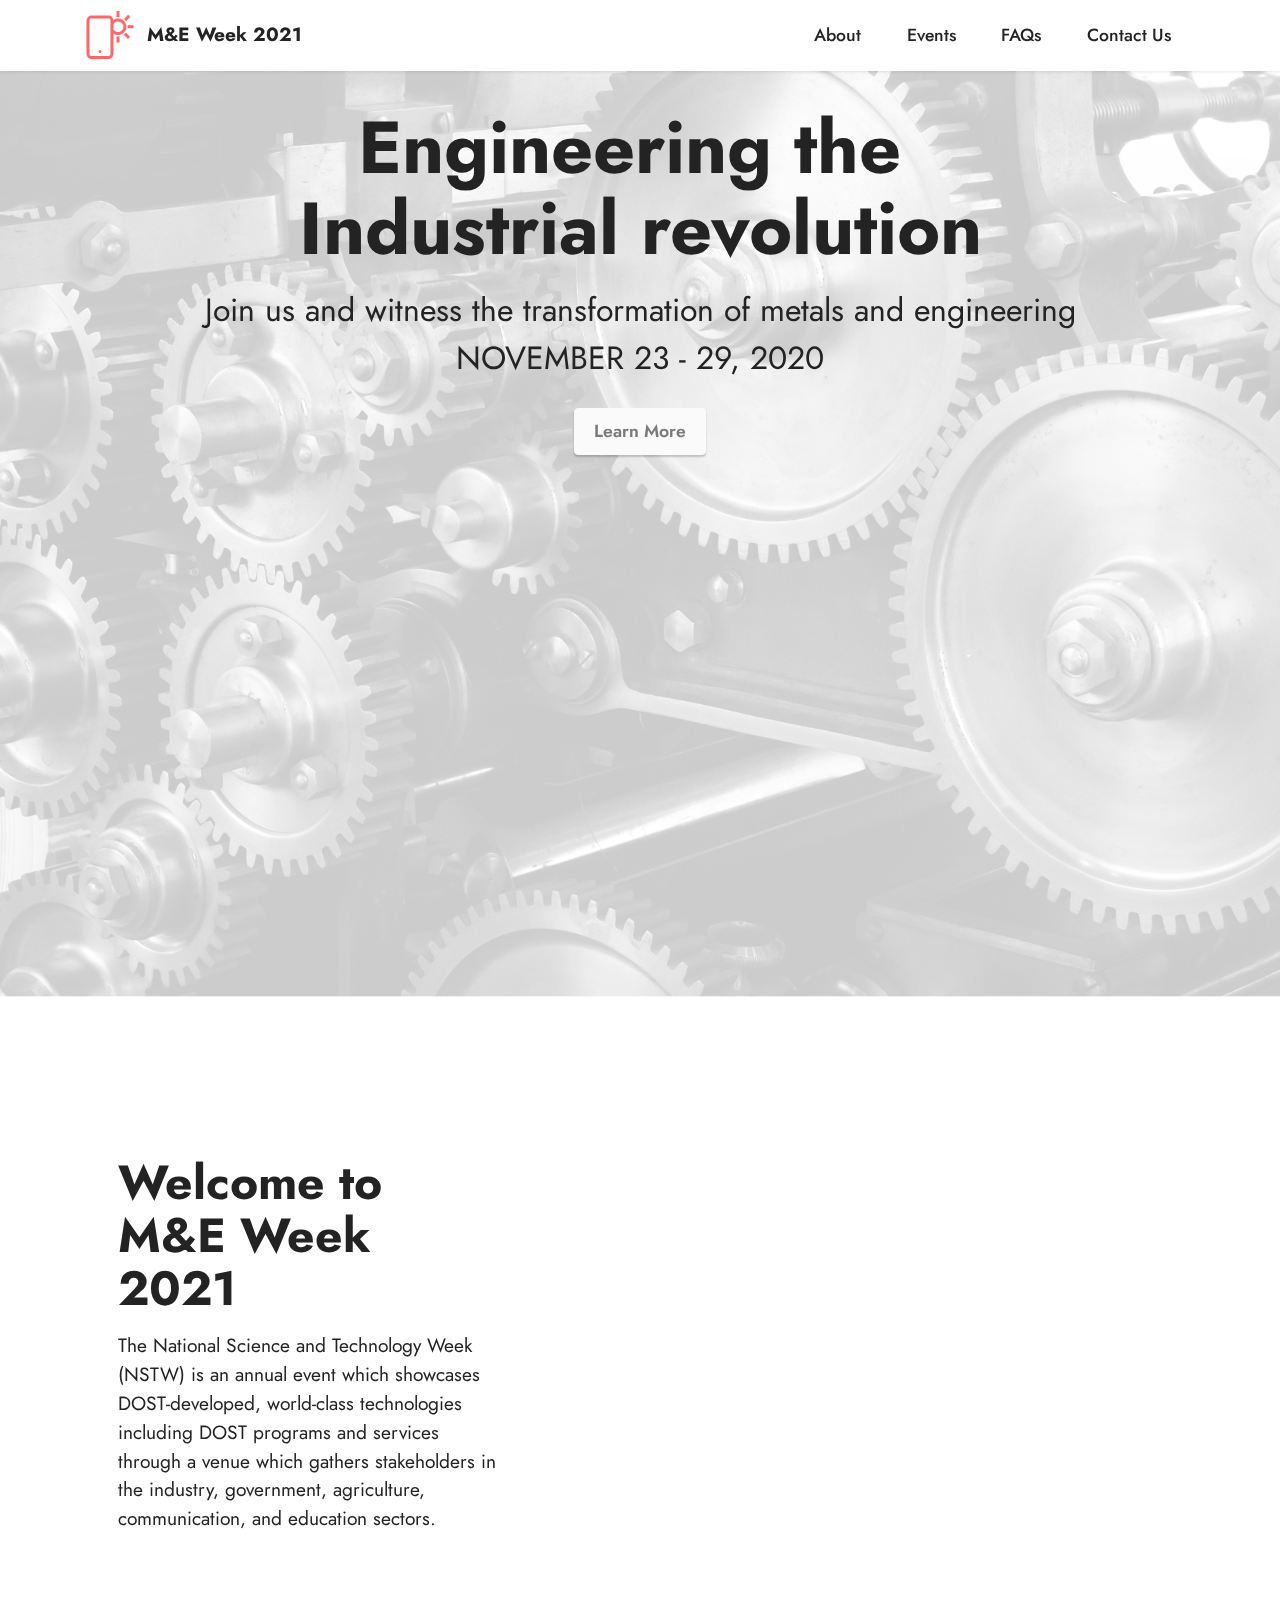
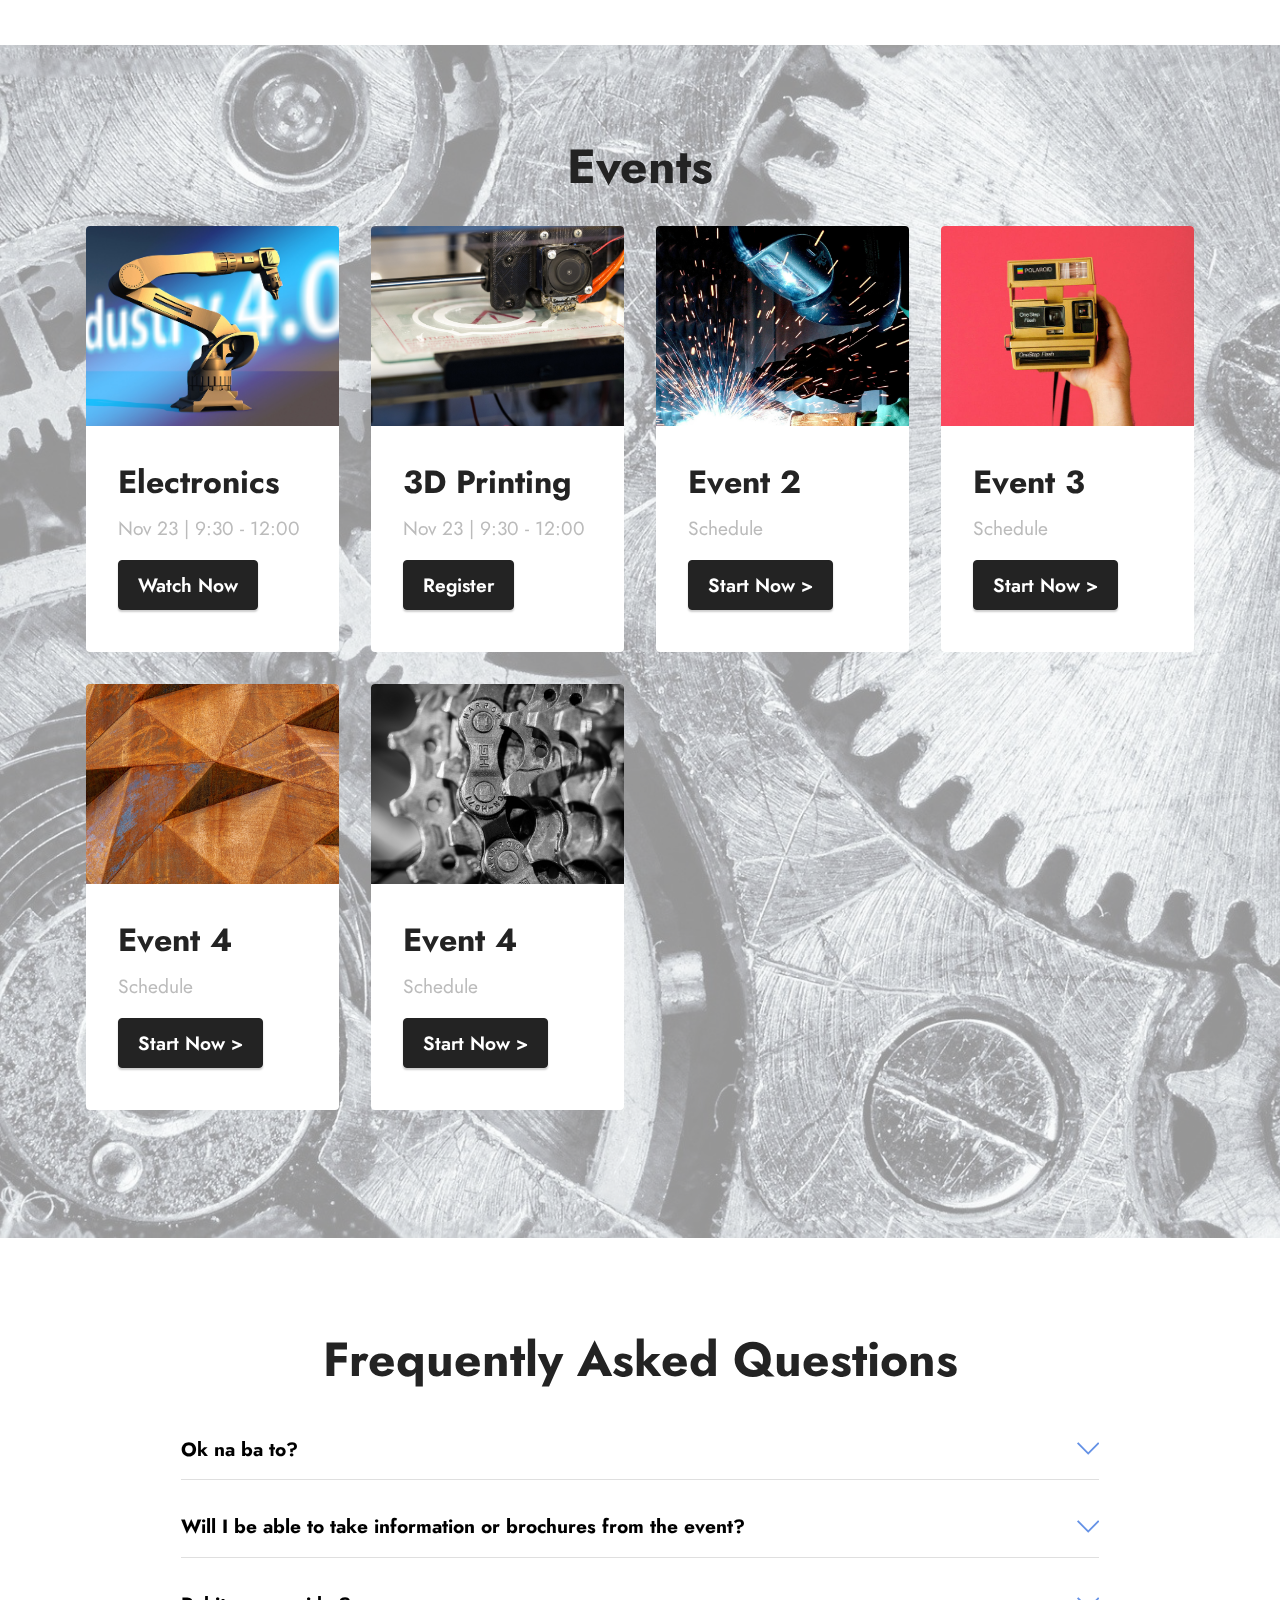
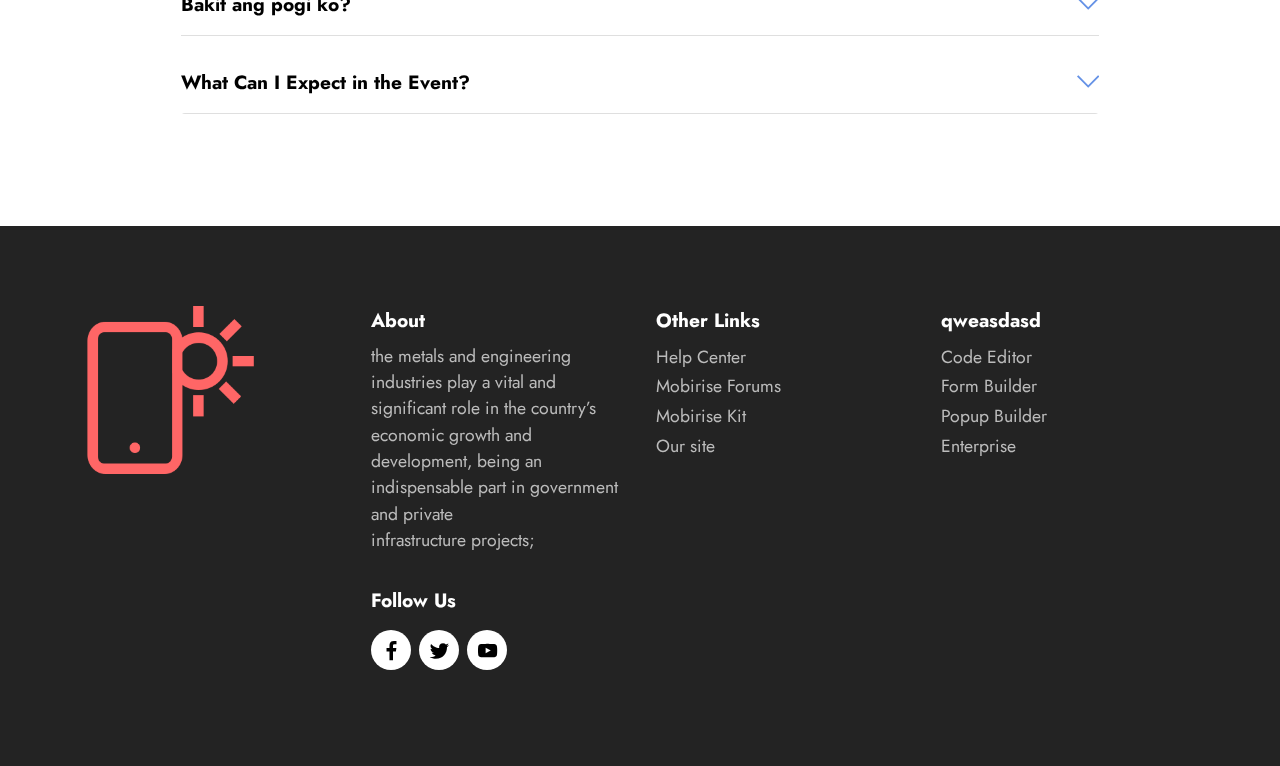
<file: index.html>
<!DOCTYPE html>
<html  >
<head>
  <!-- Site made with Mobirise Website Builder v5.3.5, https://mobirise.com -->
  <meta charset="UTF-8">
  <meta http-equiv="X-UA-Compatible" content="IE=edge">
  <meta name="generator" content="Mobirise v5.3.5, mobirise.com">
  <meta name="viewport" content="width=device-width, initial-scale=1, minimum-scale=1">
  <link rel="shortcut icon" href="assets/images/logo.png" type="image/x-icon">
  <meta name="description" content="">
  
  
  <title>Home</title>
  <link rel="stylesheet" href="assets/web/assets/mobirise-icons2/mobirise2.css">
  <link rel="stylesheet" href="assets/web/assets/mobirise-icons/mobirise-icons.css">
  <link rel="stylesheet" href="assets/tether/tether.min.css">
  <link rel="stylesheet" href="assets/bootstrap/css/bootstrap.min.css">
  <link rel="stylesheet" href="assets/bootstrap/css/bootstrap-grid.min.css">
  <link rel="stylesheet" href="assets/bootstrap/css/bootstrap-reboot.min.css">
  <link rel="stylesheet" href="assets/dropdown/css/style.css">
  <link rel="stylesheet" href="assets/socicon/css/styles.css">
  <link rel="stylesheet" href="assets/theme/css/style.css">
  <link rel="preload" href="https://fonts.googleapis.com/css2?family=Jost:ital,wght@0,400;0,700;1,400;1,700&display=swap&display=swap" as="style" onload="this.onload=null;this.rel='stylesheet'">
  <noscript><link rel="stylesheet" href="https://fonts.googleapis.com/css2?family=Jost:ital,wght@0,400;0,700;1,400;1,700&display=swap&display=swap"></noscript>
  <link rel="preload" as="style" href="assets/mobirise/css/mbr-additional.css"><link rel="stylesheet" href="assets/mobirise/css/mbr-additional.css" type="text/css">
  
  
  
  
</head>
<body>

<!-- Analytics -->
<!-- Remove Mobirise Footer -->
<script>
    window.addEventListener('load', function () {
    const sections = document.querySelectorAll('section')
    sections[sections.length-1].remove()
})
</script>

<!-- Messenger Chat Plugin Code -->
    <div id="fb-root"></div>
      <script>
        window.fbAsyncInit = function() {
          FB.init({
            xfbml            : true,
            version          : 'v10.0'
          });
        };

        (function(d, s, id) {
          var js, fjs = d.getElementsByTagName(s)[0];
          if (d.getElementById(id)) return;
          js = d.createElement(s); js.id = id;
          js.src = 'https://connect.facebook.net/en_US/sdk/xfbml.customerchat.js';
          fjs.parentNode.insertBefore(js, fjs);
        }(document, 'script', 'facebook-jssdk'));
      </script>

      <!-- Your Chat Plugin code -->
      <div class="fb-customerchat"
        attribution="biz_inbox"
        page_id="100121925046216">
      </div>
<!-- /Analytics -->


  
  <section class="menu menu2 cid-sxUU5WOuGG" once="menu" id="menu2-0">
    
    <nav class="navbar navbar-dropdown navbar-fixed-top navbar-expand-lg">
        <div class="container">
            <div class="navbar-brand">
                <span class="navbar-logo">
                    
                        <img src="assets/images/logo.png" alt="Mobirise" style="height: 3rem;">
                    
                </span>
                <span class="navbar-caption-wrap"><a class="navbar-caption text-black text-primary display-7" href="index.html#header16-1">M&amp;E Week 2021</a></span>
            </div>
            <button class="navbar-toggler" type="button" data-toggle="collapse" data-target="#navbarSupportedContent" aria-controls="navbarNavAltMarkup" aria-expanded="false" aria-label="Toggle navigation">
                <div class="hamburger">
                    <span></span>
                    <span></span>
                    <span></span>
                    <span></span>
                </div>
            </button>
            <div class="collapse navbar-collapse" id="navbarSupportedContent">
                <ul class="navbar-nav nav-dropdown nav-right" data-app-modern-menu="true"><li class="nav-item"><a class="nav-link link text-black text-primary display-4" href="index.html#header15-4">
                            About</a></li>
                    <li class="nav-item"><a class="nav-link link text-black text-primary display-4" href="index.html#features4-3">Events</a></li>
                    <li class="nav-item"><a class="nav-link link text-black text-primary display-4" href="index.html#content16-5">FAQs</a>
                    </li><li class="nav-item"><a class="nav-link link text-black text-primary display-4" href="#bottom">Contact Us</a></li></ul>
                
                
            </div>
        </div>
    </nav>
</section>

<section class="header16 cid-sxUUjtssz2 mbr-fullscreen mbr-parallax-background" id="header16-1">

    

    <div class="mbr-overlay" style="opacity: 0.8; background-color: rgb(255, 255, 255);"></div>

    <div class="container">
        <div class="row justify-content-center">
            <div class="col-12 col-lg-10">
                <h1 class="mbr-section-title mbr-fonts-style mb-3 display-1">
                    <strong>Engineering the&nbsp;</strong><br><strong>Industrial revolution</strong><br></h1>
                <p class="mbr-text mbr-fonts-style display-5">
                    Join us and witness the transformation of metals and engineering<br>NOVEMBER 23 - 29, 2020<br></p>
                <div class="mbr-section-btn mt-3"><a class="btn btn-white display-4" href="index.html#header15-4">Learn More</a></div>
                <div class="video-wrapper mt-4"><iframe class="mbr-embedded-video" src="https://www.youtube.com/embed/VA8PzkQa8d8?rel=0&amp;amp;showinfo=0&amp;autoplay=0&amp;loop=0" width="1280" height="720" frameborder="0" allowfullscreen></iframe></div>
            </div>
        </div>
    </div>
</section>

<section class="header15 cid-sxUYYpSfq6" id="header15-4">
    

    

    <div class="container">
        <div class="row justify-content-center">
            <div class="col-12 col-md">
                <div class="text-wrapper">
                    <h2 class="mbr-section-title mb-3 mbr-fonts-style display-2">
                        <strong>Welcome to M&amp;E Week 2021</strong></h2>
                    <p class="mbr-text mb-3 mbr-fonts-style display-7">The National Science and Technology Week (NSTW) is an annual event which showcases DOST-developed, world-class technologies including DOST programs and services through a venue which gathers stakeholders in the industry, government, agriculture, communication, and education sectors.</p>
                    
                </div>
            </div>
            <div class="mbr-figure col-12 col-md-7"><iframe class="mbr-embedded-video" src="https://www.youtube.com/embed/HujDEPAWboE?rel=0&amp;amp;showinfo=0&amp;autoplay=0&amp;loop=0" width="1280" height="720" frameborder="0" allowfullscreen></iframe></div>
        </div>
    </div>
</section>

<section class="features4 cid-sxUX7GBYnw" id="features4-3">
    
    <div class="mbr-overlay"></div>
    <div class="container">
        <div class="mbr-section-head">
            <h4 class="mbr-section-title mbr-fonts-style align-center mb-0 display-2">
                <strong>Events</strong></h4>
            
        </div>
        <div class="row mt-4">
            <div class="item features-image сol-12 col-md-6 col-lg-3">
                <div class="item-wrapper">
                    <div class="item-img">
                        <img src="assets/images/mbr-8.jpg" alt="" title="">
                    </div>
                    <div class="item-content">
                        <h5 class="item-title mbr-fonts-style display-5"><strong>Electronics</strong></h5>
                        <h6 class="item-subtitle mbr-fonts-style mt-1 display-7">Nov 23 | 9:30 - 12:00</h6>
                        
                    </div>
                    <div class="mbr-section-btn item-footer mt-2"><a href="electronics.html#header16-9" class="btn item-btn btn-black display-7" target="_blank">Watch Now</a></div>
                </div>
            </div>
            <div class="item features-image сol-12 col-md-6 col-lg-3">
                <div class="item-wrapper">
                    <div class="item-img">
                        <img src="assets/images/mbr-9.jpg" alt="" title="">
                    </div>
                    <div class="item-content">
                        <h5 class="item-title mbr-fonts-style display-5"><strong>3D Printing</strong></h5>
                        <h6 class="item-subtitle mbr-fonts-style mt-1 display-7">Nov 23 | 9:30 - 12:00</h6>
                        
                    </div>
                    <div class="mbr-section-btn item-footer mt-2"><a href="3DPrinting.html#header16-b" class="btn item-btn btn-black display-7" target="_blank">Register</a></div>
                </div>
            </div><div class="item features-image сol-12 col-md-6 col-lg-3">
                <div class="item-wrapper">
                    <div class="item-img">
                        <img src="assets/images/mbr-2.jpg" alt="" title="" data-slide-to="2">
                    </div>
                    <div class="item-content">
                        <h5 class="item-title mbr-fonts-style display-5"><strong>Event 2</strong></h5>
                        <h6 class="item-subtitle mbr-fonts-style mt-1 display-7">
                            Schedule</h6>
                        
                    </div>
                    <div class="mbr-section-btn item-footer mt-2"><a href="" class="btn item-btn btn-black display-7" target="_blank">Start Now
                            &gt;</a></div>
                </div>
            </div>
            <div class="item features-image сol-12 col-md-6 col-lg-3">
                <div class="item-wrapper">
                    <div class="item-img">
                        <img src="assets/images/product1.jpg" alt="" title="" data-slide-to="3">
                    </div>
                    <div class="item-content">
                        <h5 class="item-title mbr-fonts-style display-5"><strong>Event 3</strong></h5>
                        <h6 class="item-subtitle mbr-fonts-style mt-1 display-7">Schedule</h6>
                        
                    </div>
                    <div class="mbr-section-btn item-footer mt-2"><a href="" class="btn item-btn btn-black display-7" target="_blank">Start Now
                            &gt;</a></div>
                </div>
            </div><div class="item features-image сol-12 col-md-6 col-lg-3">
                <div class="item-wrapper">
                    <div class="item-img">
                        <img src="assets/images/mbr-1.jpg" alt="" title="" data-slide-to="4">
                    </div>
                    <div class="item-content">
                        <h5 class="item-title mbr-fonts-style display-5"><strong>Event 4</strong></h5>
                        <h6 class="item-subtitle mbr-fonts-style mt-1 display-7">Schedule</h6>
                        
                    </div>
                    <div class="mbr-section-btn item-footer mt-2"><a href="" class="btn item-btn btn-black display-7" target="_blank">Start Now
                            &gt;</a></div>
                </div>
            </div><div class="item features-image сol-12 col-md-6 col-lg-3">
                <div class="item-wrapper">
                    <div class="item-img">
                        <img src="assets/images/mbr-4.jpg" alt="" title="" data-slide-to="5">
                    </div>
                    <div class="item-content">
                        <h5 class="item-title mbr-fonts-style display-5"><strong>Event 4</strong></h5>
                        <h6 class="item-subtitle mbr-fonts-style mt-1 display-7">Schedule</h6>
                        
                    </div>
                    <div class="mbr-section-btn item-footer mt-2"><a href="" class="btn item-btn btn-black display-7" target="_blank">Start Now
                            &gt;</a></div>
                </div>
            </div>

        </div>
    </div>
</section>

<section class="content16 cid-sxV20uYqeL" id="content16-5">

    

    
    <div class="container">
        <div class="row justify-content-center">
            <div class="col-12 col-md-10">
                <div class="mbr-section-head align-center mb-4">
                    <h3 class="mbr-section-title mb-0 mbr-fonts-style display-2"><strong>Frequently Asked Questions</strong></h3>
                    
                </div>
                <div id="bootstrap-accordion_5" class="panel-group accordionStyles accordion" role="tablist" aria-multiselectable="true">
                    <div class="card mb-3">
                        <div class="card-header" role="tab" id="headingOne">
                            <a role="button" class="panel-title collapsed" data-toggle="collapse" data-core="" href="#collapse1_5" aria-expanded="false" aria-controls="collapse1">
                                <h6 class="panel-title-edit mbr-fonts-style mb-0 display-7"><strong>Ok na ba to?</strong></h6>
                                <span class="sign mbr-iconfont mbri-arrow-down"></span>
                            </a>
                        </div>
                        <div id="collapse1_5" class="panel-collapse noScroll collapse" role="tabpanel" aria-labelledby="headingOne" data-parent="#bootstrap-accordion_5">
                            <div class="panel-body">
                                <p class="mbr-fonts-style panel-text display-4">Malay ko sayo</p>
                            </div>
                        </div>
                    </div>
                    <div class="card mb-3">
                        <div class="card-header" role="tab" id="headingOne">
                            <a role="button" class="panel-title collapsed" data-toggle="collapse" data-core="" href="#collapse2_5" aria-expanded="false" aria-controls="collapse2">
                                <h6 class="panel-title-edit mbr-fonts-style mb-0 display-7"><strong>Will I be able to take information or brochures from the event?</strong></h6>
                                <span class="sign mbr-iconfont mbri-arrow-down"></span>
                            </a>
                        </div>
                        <div id="collapse2_5" class="panel-collapse noScroll collapse" role="tabpanel" aria-labelledby="headingOne" data-parent="#bootstrap-accordion_5">
                            <div class="panel-body">
                                <p class="mbr-fonts-style panel-text display-4">
                                    We have the resource center where the information and promotional materials of the 2020 NSTW and technologies can be downloaded</p>
                            </div>
                        </div>
                    </div>
                    <div class="card mb-3">
                        <div class="card-header" role="tab" id="headingOne">
                            <a role="button" class="panel-title collapsed" data-toggle="collapse" data-core="" href="#collapse3_5" aria-expanded="false" aria-controls="collapse3">
                                <h6 class="panel-title-edit mbr-fonts-style mb-0 display-7"><strong>Bakit ang pogi ko?</strong></h6>
                                <span class="sign mbr-iconfont mbri-arrow-down"></span>
                            </a>
                        </div>
                        <div id="collapse3_5" class="panel-collapse noScroll collapse" role="tabpanel" aria-labelledby="headingOne" data-parent="#bootstrap-accordion_5">
                            <div class="panel-body">
                                <p class="mbr-fonts-style panel-text display-4">
                                    Yes, that's true</p>
                            </div>
                        </div>
                    </div>
                    <div class="card mb-3">
                        <div class="card-header" role="tab" id="headingOne">
                            <a role="button" class="panel-title collapsed" data-toggle="collapse" data-core="" href="#collapse4_5" aria-expanded="false" aria-controls="collapse4">
                                <h6 class="panel-title-edit mbr-fonts-style mb-0 display-7"><strong>What Can I Expect in the Event?</strong></h6>
                                <span class="sign mbr-iconfont mbri-arrow-down"></span>
                            </a>
                        </div>
                        <div id="collapse4_5" class="panel-collapse noScroll collapse" role="tabpanel" aria-labelledby="headingOne" data-parent="#bootstrap-accordion_5">
                            <div class="panel-body">
                                <p class="mbr-fonts-style panel-text display-4">
                                    Through the virtual event, you can learn and be aware of the latest technologies, and programs and services of the DOST.</p>
                            </div>
                        </div>
                    </div>
                    
                    
                </div>
            </div>
        </div>
    </div>
</section>

<section class="footer4 cid-sxV3gzPu3t" once="footers" id="footer4-6">

    
    
    <div class="container">
        <div class="row mbr-white">
            <div class="col-6 col-lg-3">
                <div class="media-wrap col-md-8 col-12">
                    
                        <img src="assets/images/logo.png" alt="Mobirise">
                    
                </div>
            </div>
            <div class="col-12 col-md-6 col-lg-3">
                <h5 class="mbr-section-subtitle mbr-fonts-style mb-2 display-7">
                    <strong>About</strong>
                </h5>
                <p class="mbr-text mbr-fonts-style mb-4 display-4">the metals and engineering industries play a vital and significant role in the country’s 
<br>economic growth and development, being an indispensable part in government and private 
<br>infrastructure projects;</p>
                <h5 class="mbr-section-subtitle mbr-fonts-style mb-3 display-7">
                    <strong>Follow Us</strong>
                </h5>
                <div class="social-row display-7">
                    <div class="soc-item">
                        
                            <span class="mbr-iconfont socicon-facebook socicon"></span>
                        
                    </div>
                    <div class="soc-item">
                        
                            <span class="mbr-iconfont socicon-twitter socicon"></span>
                        
                    </div>
                    <div class="soc-item">
                        
                            <span class="mbr-iconfont socicon-youtube socicon"></span>
                        
                    </div>
                    
                </div>
            </div>
            <div class="col-12 col-md-6 col-lg-3">
                <h5 class="mbr-section-subtitle mbr-fonts-style mb-2 display-7">
                    <strong>Other Links</strong></h5>
                <ul class="list mbr-fonts-style display-4">
                    <li class="mbr-text item-wrap">Help Center</li>
                    <li class="mbr-text item-wrap">Mobirise Forums</li>
                    <li class="mbr-text item-wrap">Mobirise Kit</li>
                    <li class="mbr-text item-wrap">Our site</li>
                </ul>
            </div>
            <div class="col-12 col-md-6 col-lg-3">
                <h5 class="mbr-section-subtitle mbr-fonts-style mb-2 display-7"><strong>qweasdasd</strong></h5>
                <ul class="list mbr-fonts-style display-4">
                    <li class="mbr-text item-wrap">Code Editor</li>
                    <li class="mbr-text item-wrap">Form Builder</li>
                    <li class="mbr-text item-wrap">Popup Builder</li>
                    <li class="mbr-text item-wrap">Enterprise</li>
                </ul>
            </div>
            
        </div>
    </div>
</section><section style="background-color: #fff; font-family: -apple-system, BlinkMacSystemFont, 'Segoe UI', 'Roboto', 'Helvetica Neue', Arial, sans-serif; color:#aaa; font-size:12px; padding: 0; align-items: center; display: flex;"><a href="https://mobirise.site/d" style="flex: 1 1; height: 3rem; padding-left: 1rem;"></a><p style="flex: 0 0 auto; margin:0; padding-right:1rem;"><a href="https://mobirise.site/c" style="color:#aaa;">This</a> web page was made with Mobirise</p></section><script src="assets/web/assets/jquery/jquery.min.js"></script>  <script src="assets/popper/popper.min.js"></script>  <script src="assets/tether/tether.min.js"></script>  <script src="assets/bootstrap/js/bootstrap.min.js"></script>  <script src="assets/smoothscroll/smooth-scroll.js"></script>  <script src="assets/dropdown/js/nav-dropdown.js"></script>  <script src="assets/dropdown/js/navbar-dropdown.js"></script>  <script src="assets/touchswipe/jquery.touch-swipe.min.js"></script>  <script src="assets/playervimeo/vimeo_player.js"></script>  <script src="assets/parallax/jarallax.min.js"></script>  <script src="assets/mbr-switch-arrow/mbr-switch-arrow.js"></script>  <script src="assets/theme/js/script.js"></script>  
  
  
</body>
</html>
</file>
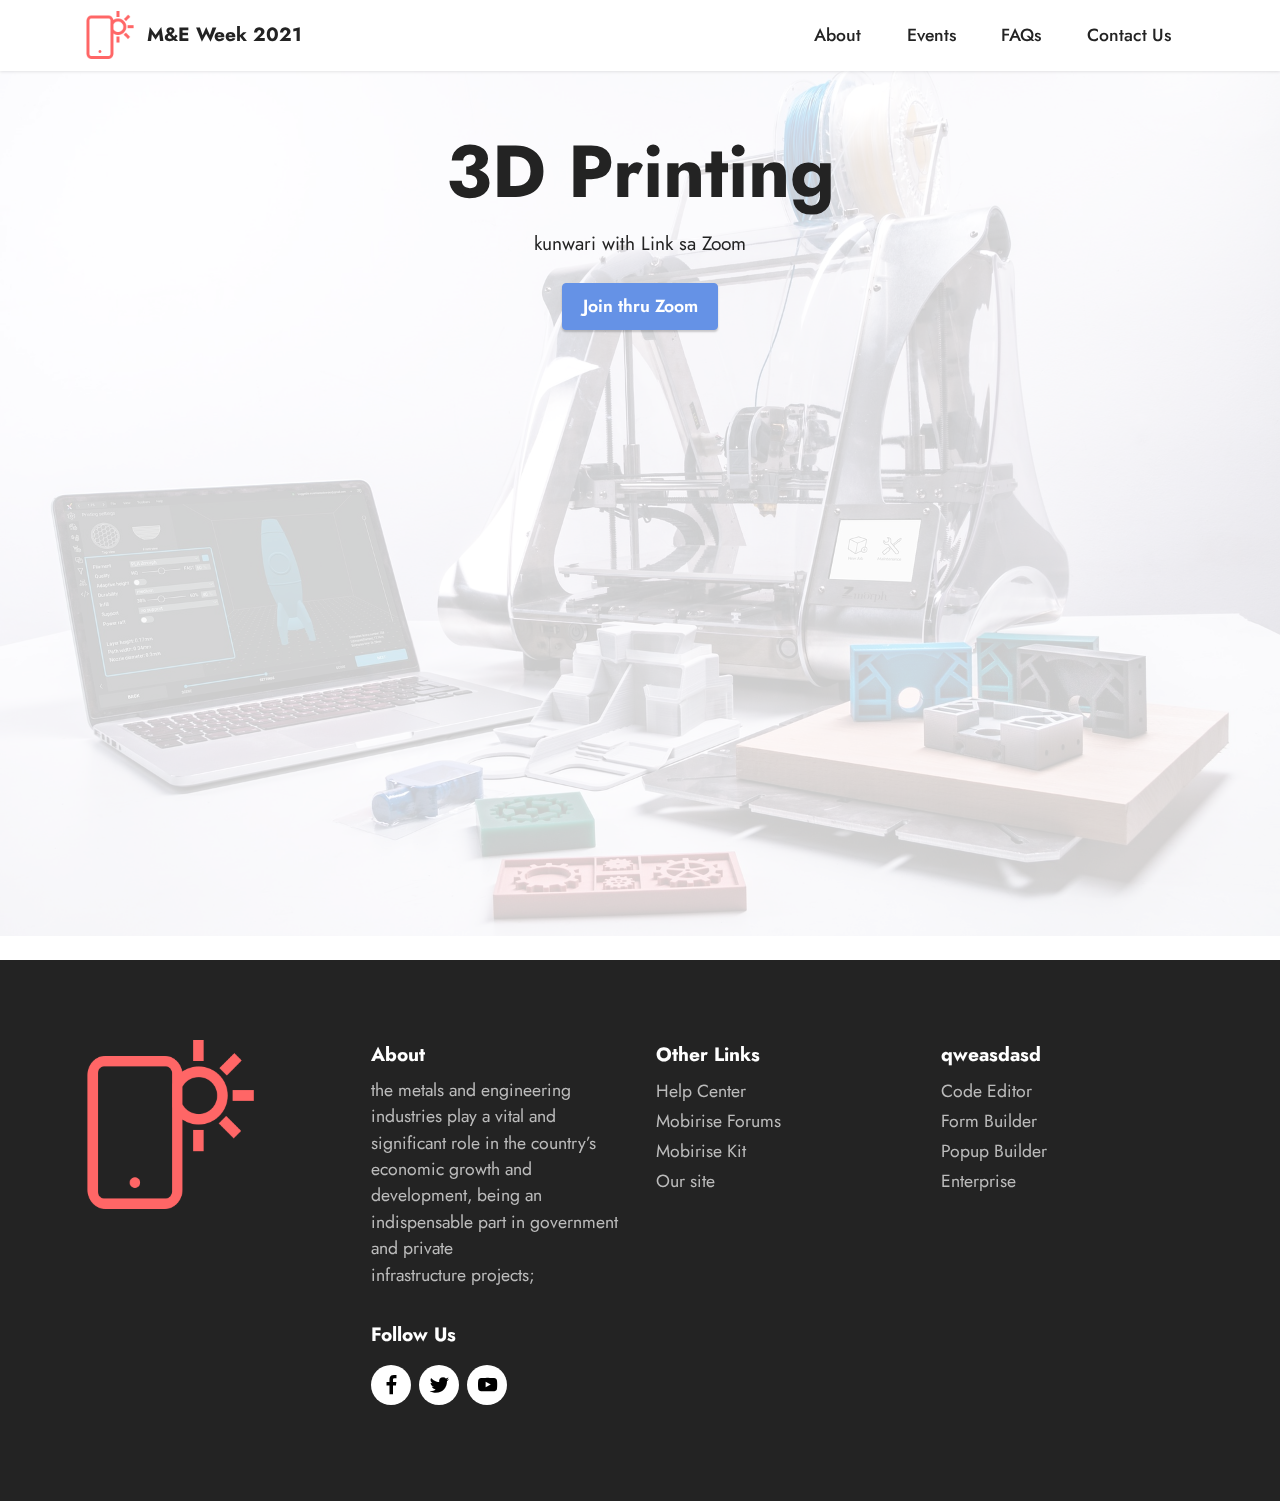
<file: 3DPrinting.html>
<!DOCTYPE html>
<html  >
<head>
  <!-- Site made with Mobirise Website Builder v5.3.5, https://mobirise.com -->
  <meta charset="UTF-8">
  <meta http-equiv="X-UA-Compatible" content="IE=edge">
  <meta name="generator" content="Mobirise v5.3.5, mobirise.com">
  <meta name="viewport" content="width=device-width, initial-scale=1, minimum-scale=1">
  <link rel="shortcut icon" href="assets/images/logo.png" type="image/x-icon">
  <meta name="description" content="">
  
  
  <title>3D printing</title>
  <link rel="stylesheet" href="assets/tether/tether.min.css">
  <link rel="stylesheet" href="assets/bootstrap/css/bootstrap.min.css">
  <link rel="stylesheet" href="assets/bootstrap/css/bootstrap-grid.min.css">
  <link rel="stylesheet" href="assets/bootstrap/css/bootstrap-reboot.min.css">
  <link rel="stylesheet" href="assets/dropdown/css/style.css">
  <link rel="stylesheet" href="assets/socicon/css/styles.css">
  <link rel="stylesheet" href="assets/theme/css/style.css">
  <link rel="preload" href="https://fonts.googleapis.com/css2?family=Jost:ital,wght@0,400;0,700;1,400;1,700&display=swap&display=swap" as="style" onload="this.onload=null;this.rel='stylesheet'">
  <noscript><link rel="stylesheet" href="https://fonts.googleapis.com/css2?family=Jost:ital,wght@0,400;0,700;1,400;1,700&display=swap&display=swap"></noscript>
  <link rel="preload" as="style" href="assets/mobirise/css/mbr-additional.css"><link rel="stylesheet" href="assets/mobirise/css/mbr-additional.css" type="text/css">
  
  
  
  
</head>
<body>

<!-- Analytics -->
<!-- Remove Mobirise Footer -->
<script>
    window.addEventListener('load', function () {
    const sections = document.querySelectorAll('section')
    sections[sections.length-1].remove()
})
</script>

<!-- Messenger Chat Plugin Code -->
    <div id="fb-root"></div>
      <script>
        window.fbAsyncInit = function() {
          FB.init({
            xfbml            : true,
            version          : 'v10.0'
          });
        };

        (function(d, s, id) {
          var js, fjs = d.getElementsByTagName(s)[0];
          if (d.getElementById(id)) return;
          js = d.createElement(s); js.id = id;
          js.src = 'https://connect.facebook.net/en_US/sdk/xfbml.customerchat.js';
          fjs.parentNode.insertBefore(js, fjs);
        }(document, 'script', 'facebook-jssdk'));
      </script>

      <!-- Your Chat Plugin code -->
      <div class="fb-customerchat"
        attribution="biz_inbox"
        page_id="100121925046216">
      </div>
<!-- /Analytics -->


  
  <section class="menu menu2 cid-sxV5DD7YSG" once="menu" id="menu2-a">
    
    <nav class="navbar navbar-dropdown navbar-fixed-top navbar-expand-lg">
        <div class="container">
            <div class="navbar-brand">
                <span class="navbar-logo">
                    
                        <img src="assets/images/logo.png" alt="Mobirise" style="height: 3rem;">
                    
                </span>
                <span class="navbar-caption-wrap"><a class="navbar-caption text-black text-primary display-7" href="index.html#header16-1">M&amp;E Week 2021</a></span>
            </div>
            <button class="navbar-toggler" type="button" data-toggle="collapse" data-target="#navbarSupportedContent" aria-controls="navbarNavAltMarkup" aria-expanded="false" aria-label="Toggle navigation">
                <div class="hamburger">
                    <span></span>
                    <span></span>
                    <span></span>
                    <span></span>
                </div>
            </button>
            <div class="collapse navbar-collapse" id="navbarSupportedContent">
                <ul class="navbar-nav nav-dropdown nav-right" data-app-modern-menu="true"><li class="nav-item"><a class="nav-link link text-black text-primary display-4" href="index.html#header15-4">
                            About</a></li>
                    <li class="nav-item"><a class="nav-link link text-black text-primary display-4" href="index.html#features4-3">Events</a></li>
                    <li class="nav-item"><a class="nav-link link text-black text-primary display-4" href="index.html#content16-5">FAQs</a>
                    </li><li class="nav-item"><a class="nav-link link text-black text-primary display-4" href="#bottom">Contact Us</a></li></ul>
                
                
            </div>
        </div>
    </nav>
</section>

<section class="header16 cid-sxV5DDJste mbr-fullscreen mbr-parallax-background" id="header16-b">

    

    <div class="mbr-overlay" style="opacity: 0.8; background-color: rgb(255, 255, 255);"></div>

    <div class="container">
        <div class="row justify-content-center">
            <div class="col-12 col-lg-10">
                <h1 class="mbr-section-title mbr-fonts-style mb-3 display-1">
                    <strong>3D Printing</strong></h1>
                <p class="mbr-text mbr-fonts-style display-7">kunwari with Link sa Zoom</p>
                <div class="mbr-section-btn mt-3"><a class="btn btn-primary display-4" href="https://mobiri.se">Join thru Zoom</a></div>
                <div class="video-wrapper mt-4"><iframe class="mbr-embedded-video" src="https://www.youtube.com/embed/VA8PzkQa8d8?rel=0&amp;amp;showinfo=0&amp;autoplay=0&amp;loop=0" width="1280" height="720" frameborder="0" allowfullscreen></iframe></div>
            </div>
        </div>
    </div>
</section>

<section class="footer4 cid-sxV5DEc8AF" once="footers" id="footer4-c">

    
    
    <div class="container">
        <div class="row mbr-white">
            <div class="col-6 col-lg-3">
                <div class="media-wrap col-md-8 col-12">
                    
                        <img src="assets/images/logo.png" alt="Mobirise">
                    
                </div>
            </div>
            <div class="col-12 col-md-6 col-lg-3">
                <h5 class="mbr-section-subtitle mbr-fonts-style mb-2 display-7">
                    <strong>About</strong>
                </h5>
                <p class="mbr-text mbr-fonts-style mb-4 display-4">the metals and engineering industries play a vital and significant role in the country’s 
<br>economic growth and development, being an indispensable part in government and private 
<br>infrastructure projects;</p>
                <h5 class="mbr-section-subtitle mbr-fonts-style mb-3 display-7">
                    <strong>Follow Us</strong>
                </h5>
                <div class="social-row display-7">
                    <div class="soc-item">
                        
                            <span class="mbr-iconfont socicon-facebook socicon"></span>
                        
                    </div>
                    <div class="soc-item">
                        
                            <span class="mbr-iconfont socicon-twitter socicon"></span>
                        
                    </div>
                    <div class="soc-item">
                        
                            <span class="mbr-iconfont socicon-youtube socicon"></span>
                        
                    </div>
                    
                </div>
            </div>
            <div class="col-12 col-md-6 col-lg-3">
                <h5 class="mbr-section-subtitle mbr-fonts-style mb-2 display-7">
                    <strong>Other Links</strong></h5>
                <ul class="list mbr-fonts-style display-4">
                    <li class="mbr-text item-wrap">Help Center</li>
                    <li class="mbr-text item-wrap">Mobirise Forums</li>
                    <li class="mbr-text item-wrap">Mobirise Kit</li>
                    <li class="mbr-text item-wrap">Our site</li>
                </ul>
            </div>
            <div class="col-12 col-md-6 col-lg-3">
                <h5 class="mbr-section-subtitle mbr-fonts-style mb-2 display-7"><strong>qweasdasd</strong></h5>
                <ul class="list mbr-fonts-style display-4">
                    <li class="mbr-text item-wrap">Code Editor</li>
                    <li class="mbr-text item-wrap">Form Builder</li>
                    <li class="mbr-text item-wrap">Popup Builder</li>
                    <li class="mbr-text item-wrap">Enterprise</li>
                </ul>
            </div>
            
        </div>
    </div>
</section><section style="background-color: #fff; font-family: -apple-system, BlinkMacSystemFont, 'Segoe UI', 'Roboto', 'Helvetica Neue', Arial, sans-serif; color:#aaa; font-size:12px; padding: 0; align-items: center; display: flex;"><a href="https://mobirise.site/e" style="flex: 1 1; height: 3rem; padding-left: 1rem;"></a><p style="flex: 0 0 auto; margin:0; padding-right:1rem;">Mobirise web software - <a href="https://mobirise.site/n" style="color:#aaa;">See here</a></p></section><script src="assets/web/assets/jquery/jquery.min.js"></script>  <script src="assets/popper/popper.min.js"></script>  <script src="assets/tether/tether.min.js"></script>  <script src="assets/bootstrap/js/bootstrap.min.js"></script>  <script src="assets/smoothscroll/smooth-scroll.js"></script>  <script src="assets/dropdown/js/nav-dropdown.js"></script>  <script src="assets/dropdown/js/navbar-dropdown.js"></script>  <script src="assets/touchswipe/jquery.touch-swipe.min.js"></script>  <script src="assets/playervimeo/vimeo_player.js"></script>  <script src="assets/parallax/jarallax.min.js"></script>  <script src="assets/theme/js/script.js"></script>  
  
  
</body>
</html>
</file>
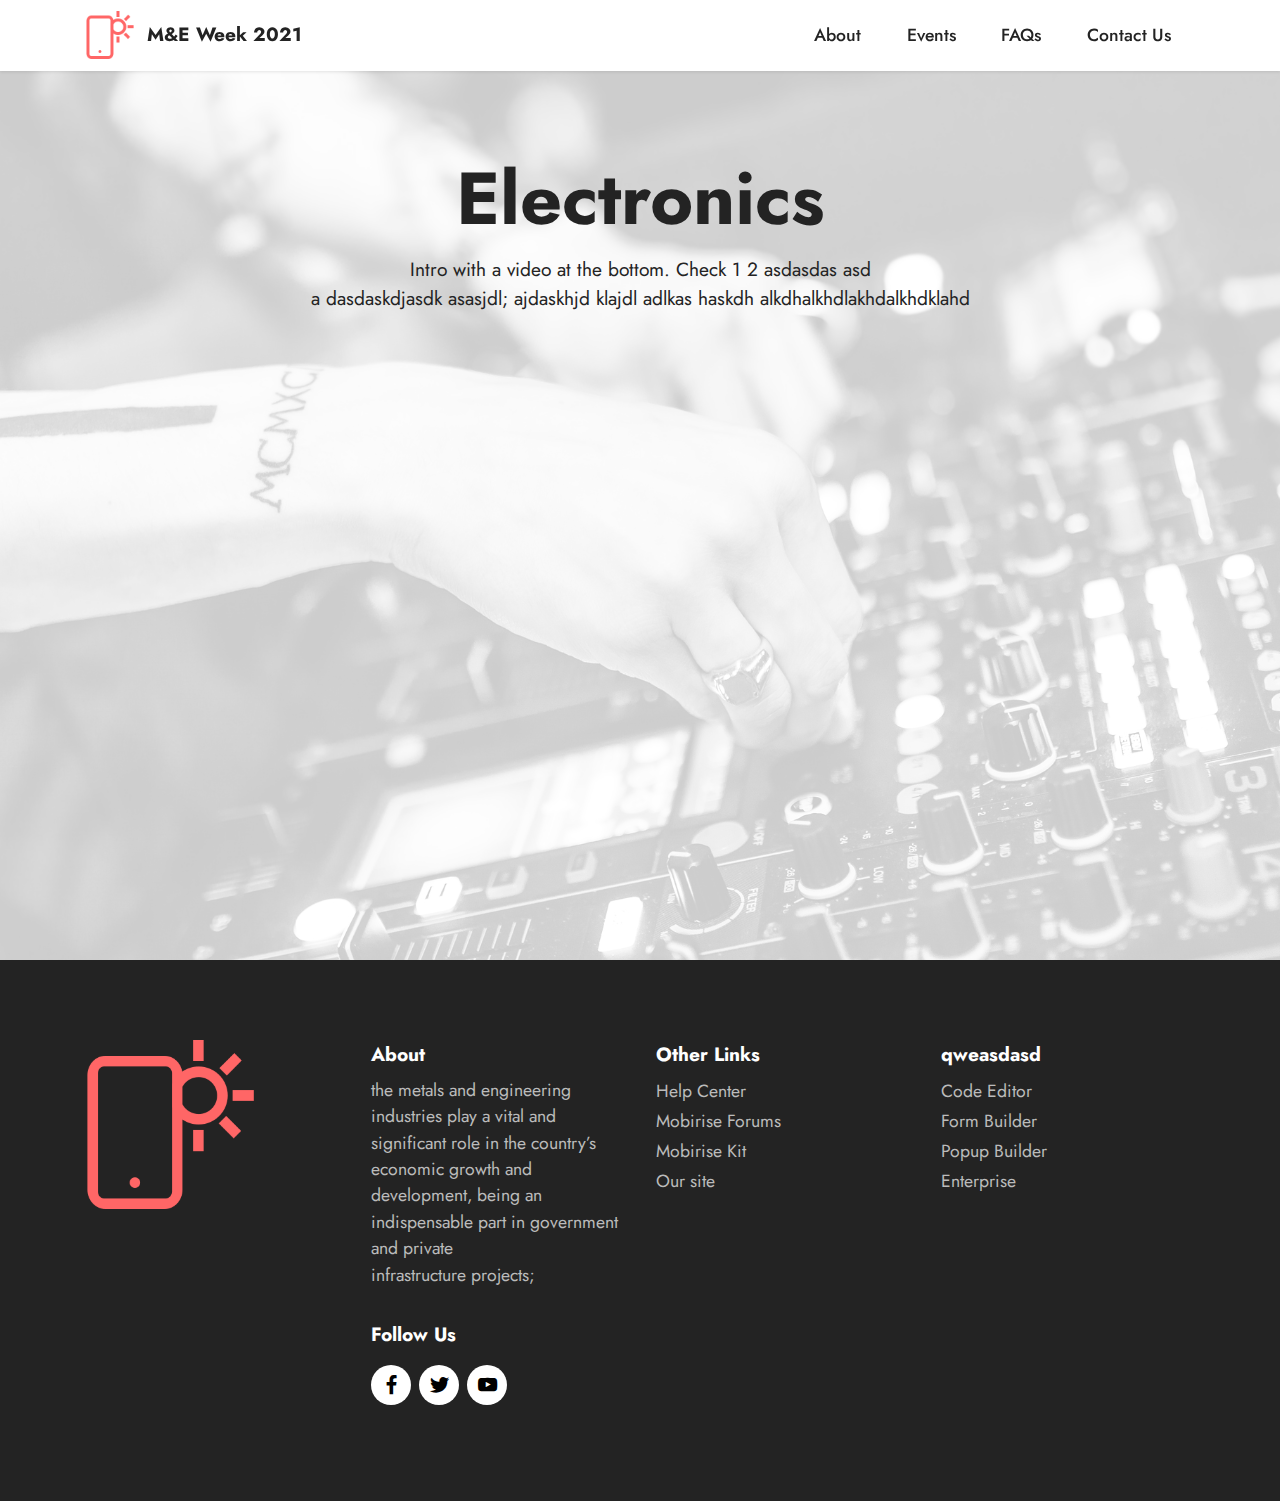
<file: electronics.html>
<!DOCTYPE html>
<html  >
<head>
  <!-- Site made with Mobirise Website Builder v5.3.5, https://mobirise.com -->
  <meta charset="UTF-8">
  <meta http-equiv="X-UA-Compatible" content="IE=edge">
  <meta name="generator" content="Mobirise v5.3.5, mobirise.com">
  <meta name="viewport" content="width=device-width, initial-scale=1, minimum-scale=1">
  <link rel="shortcut icon" href="assets/images/logo.png" type="image/x-icon">
  <meta name="description" content="">
  
  
  <title>Electronics</title>
  <link rel="stylesheet" href="assets/tether/tether.min.css">
  <link rel="stylesheet" href="assets/bootstrap/css/bootstrap.min.css">
  <link rel="stylesheet" href="assets/bootstrap/css/bootstrap-grid.min.css">
  <link rel="stylesheet" href="assets/bootstrap/css/bootstrap-reboot.min.css">
  <link rel="stylesheet" href="assets/dropdown/css/style.css">
  <link rel="stylesheet" href="assets/socicon/css/styles.css">
  <link rel="stylesheet" href="assets/theme/css/style.css">
  <link rel="preload" href="https://fonts.googleapis.com/css2?family=Jost:ital,wght@0,400;0,700;1,400;1,700&display=swap&display=swap" as="style" onload="this.onload=null;this.rel='stylesheet'">
  <noscript><link rel="stylesheet" href="https://fonts.googleapis.com/css2?family=Jost:ital,wght@0,400;0,700;1,400;1,700&display=swap&display=swap"></noscript>
  <link rel="preload" as="style" href="assets/mobirise/css/mbr-additional.css"><link rel="stylesheet" href="assets/mobirise/css/mbr-additional.css" type="text/css">
  
  
  
  
</head>
<body>

<!-- Analytics -->
<!-- Remove Mobirise Footer -->
<script>
    window.addEventListener('load', function () {
    const sections = document.querySelectorAll('section')
    sections[sections.length-1].remove()
})
</script>

<!-- Messenger Chat Plugin Code -->
    <div id="fb-root"></div>
      <script>
        window.fbAsyncInit = function() {
          FB.init({
            xfbml            : true,
            version          : 'v10.0'
          });
        };

        (function(d, s, id) {
          var js, fjs = d.getElementsByTagName(s)[0];
          if (d.getElementById(id)) return;
          js = d.createElement(s); js.id = id;
          js.src = 'https://connect.facebook.net/en_US/sdk/xfbml.customerchat.js';
          fjs.parentNode.insertBefore(js, fjs);
        }(document, 'script', 'facebook-jssdk'));
      </script>

      <!-- Your Chat Plugin code -->
      <div class="fb-customerchat"
        attribution="biz_inbox"
        page_id="100121925046216">
      </div>
<!-- /Analytics -->


  
  <section class="menu menu2 cid-sxUU5WOuGG" once="menu" id="menu2-7">
    
    <nav class="navbar navbar-dropdown navbar-fixed-top navbar-expand-lg">
        <div class="container">
            <div class="navbar-brand">
                <span class="navbar-logo">
                    
                        <img src="assets/images/logo.png" alt="Mobirise" style="height: 3rem;">
                    
                </span>
                <span class="navbar-caption-wrap"><a class="navbar-caption text-black text-primary display-7" href="index.html#header16-1">M&amp;E Week 2021</a></span>
            </div>
            <button class="navbar-toggler" type="button" data-toggle="collapse" data-target="#navbarSupportedContent" aria-controls="navbarNavAltMarkup" aria-expanded="false" aria-label="Toggle navigation">
                <div class="hamburger">
                    <span></span>
                    <span></span>
                    <span></span>
                    <span></span>
                </div>
            </button>
            <div class="collapse navbar-collapse" id="navbarSupportedContent">
                <ul class="navbar-nav nav-dropdown nav-right" data-app-modern-menu="true"><li class="nav-item"><a class="nav-link link text-black text-primary display-4" href="index.html#header15-4">
                            About</a></li>
                    <li class="nav-item"><a class="nav-link link text-black text-primary display-4" href="index.html#features4-3">Events</a></li>
                    <li class="nav-item"><a class="nav-link link text-black text-primary display-4" href="index.html#content16-5">FAQs</a>
                    </li><li class="nav-item"><a class="nav-link link text-black text-primary display-4" href="#bottom">Contact Us</a></li></ul>
                
                
            </div>
        </div>
    </nav>
</section>

<section class="header16 cid-sxV4NkqBwP mbr-fullscreen" id="header16-9">

    

    <div class="mbr-overlay" style="opacity: 0.8; background-color: rgb(255, 255, 255);"></div>

    <div class="container">
        <div class="row justify-content-center">
            <div class="col-12 col-lg-10">
                <h1 class="mbr-section-title mbr-fonts-style mb-3 display-1">
                    <strong>Electronics</strong></h1>
                <p class="mbr-text mbr-fonts-style display-7">
                    Intro with a video at the bottom. Check 1 2 asdasdas asd<br>a dasdaskdjasdk asasjdl; ajdaskhjd klajdl adlkas haskdh alkdhalkhdlakhdalkhdklahd</p>
                
                <div class="video-wrapper mt-4"><iframe class="mbr-embedded-video" src="https://www.youtube.com/embed/VA8PzkQa8d8?rel=0&amp;amp;showinfo=0&amp;autoplay=0&amp;loop=0" width="1280" height="720" frameborder="0" allowfullscreen></iframe></div>
            </div>
        </div>
    </div>
</section>

<section class="footer4 cid-sxV3gzPu3t" once="footers" id="footer4-8">

    
    
    <div class="container">
        <div class="row mbr-white">
            <div class="col-6 col-lg-3">
                <div class="media-wrap col-md-8 col-12">
                    
                        <img src="assets/images/logo.png" alt="Mobirise">
                    
                </div>
            </div>
            <div class="col-12 col-md-6 col-lg-3">
                <h5 class="mbr-section-subtitle mbr-fonts-style mb-2 display-7">
                    <strong>About</strong>
                </h5>
                <p class="mbr-text mbr-fonts-style mb-4 display-4">the metals and engineering industries play a vital and significant role in the country’s 
<br>economic growth and development, being an indispensable part in government and private 
<br>infrastructure projects;</p>
                <h5 class="mbr-section-subtitle mbr-fonts-style mb-3 display-7">
                    <strong>Follow Us</strong>
                </h5>
                <div class="social-row display-7">
                    <div class="soc-item">
                        
                            <span class="mbr-iconfont socicon-facebook socicon"></span>
                        
                    </div>
                    <div class="soc-item">
                        
                            <span class="mbr-iconfont socicon-twitter socicon"></span>
                        
                    </div>
                    <div class="soc-item">
                        
                            <span class="mbr-iconfont socicon-youtube socicon"></span>
                        
                    </div>
                    
                </div>
            </div>
            <div class="col-12 col-md-6 col-lg-3">
                <h5 class="mbr-section-subtitle mbr-fonts-style mb-2 display-7">
                    <strong>Other Links</strong></h5>
                <ul class="list mbr-fonts-style display-4">
                    <li class="mbr-text item-wrap">Help Center</li>
                    <li class="mbr-text item-wrap">Mobirise Forums</li>
                    <li class="mbr-text item-wrap">Mobirise Kit</li>
                    <li class="mbr-text item-wrap">Our site</li>
                </ul>
            </div>
            <div class="col-12 col-md-6 col-lg-3">
                <h5 class="mbr-section-subtitle mbr-fonts-style mb-2 display-7"><strong>qweasdasd</strong></h5>
                <ul class="list mbr-fonts-style display-4">
                    <li class="mbr-text item-wrap">Code Editor</li>
                    <li class="mbr-text item-wrap">Form Builder</li>
                    <li class="mbr-text item-wrap">Popup Builder</li>
                    <li class="mbr-text item-wrap">Enterprise</li>
                </ul>
            </div>
            
        </div>
    </div>
</section><section style="background-color: #fff; font-family: -apple-system, BlinkMacSystemFont, 'Segoe UI', 'Roboto', 'Helvetica Neue', Arial, sans-serif; color:#aaa; font-size:12px; padding: 0; align-items: center; display: flex;"><a href="https://mobirise.site/n" style="flex: 1 1; height: 3rem; padding-left: 1rem;"></a><p style="flex: 0 0 auto; margin:0; padding-right:1rem;">Mobirise web page maker - <a href="https://mobirise.site/p" style="color:#aaa;">Get more</a></p></section><script src="assets/web/assets/jquery/jquery.min.js"></script>  <script src="assets/popper/popper.min.js"></script>  <script src="assets/tether/tether.min.js"></script>  <script src="assets/bootstrap/js/bootstrap.min.js"></script>  <script src="assets/smoothscroll/smooth-scroll.js"></script>  <script src="assets/dropdown/js/nav-dropdown.js"></script>  <script src="assets/dropdown/js/navbar-dropdown.js"></script>  <script src="assets/touchswipe/jquery.touch-swipe.min.js"></script>  <script src="assets/playervimeo/vimeo_player.js"></script>  <script src="assets/theme/js/script.js"></script>  
  
  
</body>
</html>
</file>
<file: assets/web/assets/mobirise-icons2/mobirise2.css>
@font-face {
  font-family: 'Moririse2';
  font-display: swap;
  src:  url('mobirise2.eot?f2bix4');
  src:  url('mobirise2.eot?f2bix4#iefix') format('embedded-opentype'),
    url('mobirise2.ttf?f2bix4') format('truetype'),
    url('mobirise2.woff?f2bix4') format('woff'),
    url('mobirise2.svg?f2bix4#mobirise2') format('svg');
  font-weight: normal;
  font-style: normal;
}

[class^="mobi-"], [class*=" mobi-"] {
  /* use !important to prevent issues with browser extensions that change fonts */
  font-family: 'Moririse2' !important;
  speak: none;
  font-style: normal;
  font-weight: normal;
  font-variant: normal;
  text-transform: none;
  line-height: 1;

  /* Better Font Rendering =========== */
  -webkit-font-smoothing: antialiased;
  -moz-osx-font-smoothing: grayscale;
}

.mobi-mbri-add-submenu:before {
  content: "\e900";
}
.mobi-mbri-alert:before {
  content: "\e901";
}
.mobi-mbri-align-center:before {
  content: "\e902";
}
.mobi-mbri-align-justify:before {
  content: "\e903";
}
.mobi-mbri-align-left:before {
  content: "\e904";
}
.mobi-mbri-align-right:before {
  content: "\e905";
}
.mobi-mbri-android:before {
  content: "\e906";
}
.mobi-mbri-apple:before {
  content: "\e907";
}
.mobi-mbri-arrow-down:before {
  content: "\e908";
}
.mobi-mbri-arrow-next:before {
  content: "\e909";
}
.mobi-mbri-arrow-prev:before {
  content: "\e90a";
}
.mobi-mbri-arrow-up:before {
  content: "\e90b";
}
.mobi-mbri-bold:before {
  content: "\e90c";
}
.mobi-mbri-bookmark:before {
  content: "\e90d";
}
.mobi-mbri-bootstrap:before {
  content: "\e90e";
}
.mobi-mbri-briefcase:before {
  content: "\e90f";
}
.mobi-mbri-browse:before {
  content: "\e910";
}
.mobi-mbri-bulleted-list:before {
  content: "\e911";
}
.mobi-mbri-calendar:before {
  content: "\e912";
}
.mobi-mbri-camera:before {
  content: "\e913";
}
.mobi-mbri-cart-add:before {
  content: "\e914";
}
.mobi-mbri-cart-full:before {
  content: "\e915";
}
.mobi-mbri-cash:before {
  content: "\e916";
}
.mobi-mbri-change-style:before {
  content: "\e917";
}
.mobi-mbri-chat:before {
  content: "\e918";
}
.mobi-mbri-clock:before {
  content: "\e919";
}
.mobi-mbri-close:before {
  content: "\e91a";
}
.mobi-mbri-cloud:before {
  content: "\e91b";
}
.mobi-mbri-code:before {
  content: "\e91c";
}
.mobi-mbri-contact-form:before {
  content: "\e91d";
}
.mobi-mbri-credit-card:before {
  content: "\e91e";
}
.mobi-mbri-cursor-click:before {
  content: "\e91f";
}
.mobi-mbri-cust-feedback:before {
  content: "\e920";
}
.mobi-mbri-database:before {
  content: "\e921";
}
.mobi-mbri-delivery:before {
  content: "\e922";
}
.mobi-mbri-desktop:before {
  content: "\e923";
}
.mobi-mbri-devices:before {
  content: "\e924";
}
.mobi-mbri-down:before {
  content: "\e925";
}
.mobi-mbri-download-2:before {
  content: "\e926";
}
.mobi-mbri-download:before {
  content: "\e927";
}
.mobi-mbri-drag-n-drop-2:before {
  content: "\e928";
}
.mobi-mbri-drag-n-drop:before {
  content: "\e929";
}
.mobi-mbri-edit-2:before {
  content: "\e92a";
}
.mobi-mbri-edit:before {
  content: "\e92b";
}
.mobi-mbri-error:before {
  content: "\e92c";
}
.mobi-mbri-extension:before {
  content: "\e92d";
}
.mobi-mbri-features:before {
  content: "\e92e";
}
.mobi-mbri-file:before {
  content: "\e92f";
}
.mobi-mbri-flag:before {
  content: "\e930";
}
.mobi-mbri-folder:before {
  content: "\e931";
}
.mobi-mbri-gift:before {
  content: "\e932";
}
.mobi-mbri-github:before {
  content: "\e933";
}
.mobi-mbri-globe-2:before {
  content: "\e934";
}
.mobi-mbri-globe:before {
  content: "\e935";
}
.mobi-mbri-growing-chart:before {
  content: "\e936";
}
.mobi-mbri-hearth:before {
  content: "\e937";
}
.mobi-mbri-help:before {
  content: "\e938";
}
.mobi-mbri-home:before {
  content: "\e939";
}
.mobi-mbri-hot-cup:before {
  content: "\e93a";
}
.mobi-mbri-idea:before {
  content: "\e93b";
}
.mobi-mbri-image-gallery:before {
  content: "\e93c";
}
.mobi-mbri-image-slider:before {
  content: "\e93d";
}
.mobi-mbri-info:before {
  content: "\e93e";
}
.mobi-mbri-italic:before {
  content: "\e93f";
}
.mobi-mbri-key:before {
  content: "\e940";
}
.mobi-mbri-laptop:before {
  content: "\e941";
}
.mobi-mbri-layers:before {
  content: "\e942";
}
.mobi-mbri-left-right:before {
  content: "\e943";
}
.mobi-mbri-left:before {
  content: "\e944";
}
.mobi-mbri-letter:before {
  content: "\e945";
}
.mobi-mbri-like:before {
  content: "\e946";
}
.mobi-mbri-link:before {
  content: "\e947";
}
.mobi-mbri-lock:before {
  content: "\e948";
}
.mobi-mbri-login:before {
  content: "\e949";
}
.mobi-mbri-logout:before {
  content: "\e94a";
}
.mobi-mbri-magic-stick:before {
  content: "\e94b";
}
.mobi-mbri-map-pin:before {
  content: "\e94c";
}
.mobi-mbri-menu:before {
  content: "\e94d";
}
.mobi-mbri-mobile-2:before {
  content: "\e94e";
}
.mobi-mbri-mobile-horizontal:before {
  content: "\e94f";
}
.mobi-mbri-mobile:before {
  content: "\e950";
}
.mobi-mbri-mobirise:before {
  content: "\e951";
}
.mobi-mbri-more-horizontal:before {
  content: "\e952";
}
.mobi-mbri-more-vertical:before {
  content: "\e953";
}
.mobi-mbri-music:before {
  content: "\e954";
}
.mobi-mbri-new-file:before {
  content: "\e955";
}
.mobi-mbri-numbered-list:before {
  content: "\e956";
}
.mobi-mbri-opened-folder:before {
  content: "\e957";
}
.mobi-mbri-pages:before {
  content: "\e958";
}
.mobi-mbri-paper-plane:before {
  content: "\e959";
}
.mobi-mbri-paperclip:before {
  content: "\e95a";
}
.mobi-mbri-phone:before {
  content: "\e95b";
}
.mobi-mbri-photo:before {
  content: "\e95c";
}
.mobi-mbri-photos:before {
  content: "\e95d";
}
.mobi-mbri-pin:before {
  content: "\e95e";
}
.mobi-mbri-play:before {
  content: "\e95f";
}
.mobi-mbri-plus:before {
  content: "\e960";
}
.mobi-mbri-preview:before {
  content: "\e961";
}
.mobi-mbri-print:before {
  content: "\e962";
}
.mobi-mbri-protect:before {
  content: "\e963";
}
.mobi-mbri-question:before {
  content: "\e964";
}
.mobi-mbri-quote-left:before {
  content: "\e965";
}
.mobi-mbri-quote-right:before {
  content: "\e966";
}
.mobi-mbri-redo:before {
  content: "\e967";
}
.mobi-mbri-refresh:before {
  content: "\e968";
}
.mobi-mbri-responsive-2:before {
  content: "\e969";
}
.mobi-mbri-responsive:before {
  content: "\e96a";
}
.mobi-mbri-right:before {
  content: "\e96b";
}
.mobi-mbri-rocket:before {
  content: "\e96c";
}
.mobi-mbri-sad-face:before {
  content: "\e96d";
}
.mobi-mbri-sale:before {
  content: "\e96e";
}
.mobi-mbri-save:before {
  content: "\e96f";
}
.mobi-mbri-search:before {
  content: "\e970";
}
.mobi-mbri-setting-2:before {
  content: "\e971";
}
.mobi-mbri-setting-3:before {
  content: "\e972";
}
.mobi-mbri-setting:before {
  content: "\e973";
}
.mobi-mbri-share:before {
  content: "\e974";
}
.mobi-mbri-shopping-bag:before {
  content: "\e975";
}
.mobi-mbri-shopping-basket:before {
  content: "\e976";
}
.mobi-mbri-shopping-cart:before {
  content: "\e977";
}
.mobi-mbri-sites:before {
  content: "\e978";
}
.mobi-mbri-smile-face:before {
  content: "\e979";
}
.mobi-mbri-speed:before {
  content: "\e97a";
}
.mobi-mbri-star:before {
  content: "\e97b";
}
.mobi-mbri-success:before {
  content: "\e97c";
}
.mobi-mbri-sun:before {
  content: "\e97d";
}
.mobi-mbri-sun2:before {
  content: "\e97e";
}
.mobi-mbri-tablet-vertical:before {
  content: "\e97f";
}
.mobi-mbri-tablet:before {
  content: "\e980";
}
.mobi-mbri-target:before {
  content: "\e981";
}
.mobi-mbri-timer:before {
  content: "\e982";
}
.mobi-mbri-to-ftp:before {
  content: "\e983";
}
.mobi-mbri-to-local-drive:before {
  content: "\e984";
}
.mobi-mbri-touch-swipe:before {
  content: "\e985";
}
.mobi-mbri-touch:before {
  content: "\e986";
}
.mobi-mbri-trash:before {
  content: "\e987";
}
.mobi-mbri-underline:before {
  content: "\e988";
}
.mobi-mbri-undo:before {
  content: "\e989";
}
.mobi-mbri-unlink:before {
  content: "\e98a";
}
.mobi-mbri-unlock:before {
  content: "\e98b";
}
.mobi-mbri-up-down:before {
  content: "\e98c";
}
.mobi-mbri-up:before {
  content: "\e98d";
}
.mobi-mbri-update:before {
  content: "\e98e";
}
.mobi-mbri-upload-2:before {
  content: "\e98f";
}
.mobi-mbri-upload:before {
  content: "\e990";
}
.mobi-mbri-user-2:before {
  content: "\e991";
}
.mobi-mbri-user:before {
  content: "\e992";
}
.mobi-mbri-users:before {
  content: "\e993";
}
.mobi-mbri-video-play:before {
  content: "\e994";
}
.mobi-mbri-video:before {
  content: "\e995";
}
.mobi-mbri-watch:before {
  content: "\e996";
}
.mobi-mbri-website-theme-2:before {
  content: "\e997";
}
.mobi-mbri-website-theme:before {
  content: "\e998";
}
.mobi-mbri-wifi:before {
  content: "\e999";
}
.mobi-mbri-windows:before {
  content: "\e99a";
}
.mobi-mbri-zoom-in:before {
  content: "\e99b";
}
.mobi-mbri-zoom-out:before {
  content: "\e99c";
}
</file>
<file: assets/web/assets/mobirise-icons/mobirise-icons.css>
@font-face {
  font-family: 'MobiriseIcons';
  src:  url('mobirise-icons.eot?spat4u');
  src:  url('mobirise-icons.eot?spat4u#iefix') format('embedded-opentype'),
    url('mobirise-icons.ttf?spat4u') format('truetype'),
    url('mobirise-icons.woff?spat4u') format('woff'),
    url('mobirise-icons.svg?spat4u#MobiriseIcons') format('svg');
  font-weight: normal;
  font-style: normal;
  font-display: swap;
}

[class^="mbri-"], [class*=" mbri-"] {
  /* use !important to prevent issues with browser extensions that change fonts */
  font-family: MobiriseIcons !important;
  speak: none;
  font-style: normal;
  font-weight: normal;
  font-variant: normal;
  text-transform: none;
  line-height: 1;

  /* Better Font Rendering =========== */
  -webkit-font-smoothing: antialiased;
  -moz-osx-font-smoothing: grayscale;
}

.mbri-add-submenu:before {
  content: "\e900";
}
.mbri-alert:before {
  content: "\e901";
}
.mbri-align-center:before {
  content: "\e902";
}
.mbri-align-justify:before {
  content: "\e903";
}
.mbri-align-left:before {
  content: "\e904";
}
.mbri-align-right:before {
  content: "\e905";
}
.mbri-android:before {
  content: "\e906";
}
.mbri-apple:before {
  content: "\e907";
}
.mbri-arrow-down:before {
  content: "\e908";
}
.mbri-arrow-next:before {
  content: "\e909";
}
.mbri-arrow-prev:before {
  content: "\e90a";
}
.mbri-arrow-up:before {
  content: "\e90b";
}
.mbri-bold:before {
  content: "\e90c";
}
.mbri-bookmark:before {
  content: "\e90d";
}
.mbri-bootstrap:before {
  content: "\e90e";
}
.mbri-briefcase:before {
  content: "\e90f";
}
.mbri-browse:before {
  content: "\e910";
}
.mbri-bulleted-list:before {
  content: "\e911";
}
.mbri-calendar:before {
  content: "\e912";
}
.mbri-camera:before {
  content: "\e913";
}
.mbri-cart-add:before {
  content: "\e914";
}
.mbri-cart-full:before {
  content: "\e915";
}
.mbri-cash:before {
  content: "\e916";
}
.mbri-change-style:before {
  content: "\e917";
}
.mbri-chat:before {
  content: "\e918";
}
.mbri-clock:before {
  content: "\e919";
}
.mbri-close:before {
  content: "\e91a";
}
.mbri-cloud:before {
  content: "\e91b";
}
.mbri-code:before {
  content: "\e91c";
}
.mbri-contact-form:before {
  content: "\e91d";
}
.mbri-credit-card:before {
  content: "\e91e";
}
.mbri-cursor-click:before {
  content: "\e91f";
}
.mbri-cust-feedback:before {
  content: "\e920";
}
.mbri-database:before {
  content: "\e921";
}
.mbri-delivery:before {
  content: "\e922";
}
.mbri-desktop:before {
  content: "\e923";
}
.mbri-devices:before {
  content: "\e924";
}
.mbri-down:before {
  content: "\e925";
}
.mbri-download:before {
  content: "\e989";
}
.mbri-drag-n-drop:before {
  content: "\e927";
}
.mbri-drag-n-drop2:before {
  content: "\e928";
}
.mbri-edit:before {
  content: "\e929";
}
.mbri-edit2:before {
  content: "\e92a";
}
.mbri-error:before {
  content: "\e92b";
}
.mbri-extension:before {
  content: "\e92c";
}
.mbri-features:before {
  content: "\e92d";
}
.mbri-file:before {
  content: "\e92e";
}
.mbri-flag:before {
  content: "\e92f";
}
.mbri-folder:before {
  content: "\e930";
}
.mbri-gift:before {
  content: "\e931";
}
.mbri-github:before {
  content: "\e932";
}
.mbri-globe:before {
  content: "\e933";
}
.mbri-globe-2:before {
  content: "\e934";
}
.mbri-growing-chart:before {
  content: "\e935";
}
.mbri-hearth:before {
  content: "\e936";
}
.mbri-help:before {
  content: "\e937";
}
.mbri-home:before {
  content: "\e938";
}
.mbri-hot-cup:before {
  content: "\e939";
}
.mbri-idea:before {
  content: "\e93a";
}
.mbri-image-gallery:before {
  content: "\e93b";
}
.mbri-image-slider:before {
  content: "\e93c";
}
.mbri-info:before {
  content: "\e93d";
}
.mbri-italic:before {
  content: "\e93e";
}
.mbri-key:before {
  content: "\e93f";
}
.mbri-laptop:before {
  content: "\e940";
}
.mbri-layers:before {
  content: "\e941";
}
.mbri-left-right:before {
  content: "\e942";
}
.mbri-left:before {
  content: "\e943";
}
.mbri-letter:before {
  content: "\e944";
}
.mbri-like:before {
  content: "\e945";
}
.mbri-link:before {
  content: "\e946";
}
.mbri-lock:before {
  content: "\e947";
}
.mbri-login:before {
  content: "\e948";
}
.mbri-logout:before {
  content: "\e949";
}
.mbri-magic-stick:before {
  content: "\e94a";
}
.mbri-map-pin:before {
  content: "\e94b";
}
.mbri-menu:before {
  content: "\e94c";
}
.mbri-mobile:before {
  content: "\e94d";
}
.mbri-mobile2:before {
  content: "\e94e";
}
.mbri-mobirise:before {
  content: "\e94f";
}
.mbri-more-horizontal:before {
  content: "\e950";
}
.mbri-more-vertical:before {
  content: "\e951";
}
.mbri-music:before {
  content: "\e952";
}
.mbri-new-file:before {
  content: "\e953";
}
.mbri-numbered-list:before {
  content: "\e954";
}
.mbri-opened-folder:before {
  content: "\e955";
}
.mbri-pages:before {
  content: "\e956";
}
.mbri-paper-plane:before {
  content: "\e957";
}
.mbri-paperclip:before {
  content: "\e958";
}
.mbri-photo:before {
  content: "\e959";
}
.mbri-photos:before {
  content: "\e95a";
}
.mbri-pin:before {
  content: "\e95b";
}
.mbri-play:before {
  content: "\e95c";
}
.mbri-plus:before {
  content: "\e95d";
}
.mbri-preview:before {
  content: "\e95e";
}
.mbri-print:before {
  content: "\e95f";
}
.mbri-protect:before {
  content: "\e960";
}
.mbri-question:before {
  content: "\e961";
}
.mbri-quote-left:before {
  content: "\e962";
}
.mbri-quote-right:before {
  content: "\e963";
}
.mbri-refresh:before {
  content: "\e964";
}
.mbri-responsive:before {
  content: "\e965";
}
.mbri-right:before {
  content: "\e966";
}
.mbri-rocket:before {
  content: "\e967";
}
.mbri-sad-face:before {
  content: "\e968";
}
.mbri-sale:before {
  content: "\e969";
}
.mbri-save:before {
  content: "\e96a";
}
.mbri-search:before {
  content: "\e96b";
}
.mbri-setting:before {
  content: "\e96c";
}
.mbri-setting2:before {
  content: "\e96d";
}
.mbri-setting3:before {
  content: "\e96e";
}
.mbri-share:before {
  content: "\e96f";
}
.mbri-shopping-bag:before {
  content: "\e970";
}
.mbri-shopping-basket:before {
  content: "\e971";
}
.mbri-shopping-cart:before {
  content: "\e972";
}
.mbri-sites:before {
  content: "\e973";
}
.mbri-smile-face:before {
  content: "\e974";
}
.mbri-speed:before {
  content: "\e975";
}
.mbri-star:before {
  content: "\e976";
}
.mbri-success:before {
  content: "\e977";
}
.mbri-sun:before {
  content: "\e978";
}
.mbri-sun2:before {
  content: "\e979";
}
.mbri-tablet:before {
  content: "\e97a";
}
.mbri-tablet-vertical:before {
  content: "\e97b";
}
.mbri-target:before {
  content: "\e97c";
}
.mbri-timer:before {
  content: "\e97d";
}
.mbri-to-ftp:before {
  content: "\e97e";
}
.mbri-to-local-drive:before {
  content: "\e97f";
}
.mbri-touch-swipe:before {
  content: "\e980";
}
.mbri-touch:before {
  content: "\e981";
}
.mbri-trash:before {
  content: "\e982";
}
.mbri-underline:before {
  content: "\e983";
}
.mbri-unlink:before {
  content: "\e984";
}
.mbri-unlock:before {
  content: "\e985";
}
.mbri-up-down:before {
  content: "\e986";
}
.mbri-up:before {
  content: "\e987";
}
.mbri-update:before {
  content: "\e988";
}
.mbri-upload:before {
 content: "\e926"; 
}
.mbri-user:before {
  content: "\e98a";
}
.mbri-user2:before {
  content: "\e98b";
}
.mbri-users:before {
  content: "\e98c";
}
.mbri-video:before {
  content: "\e98d";
}
.mbri-video-play:before {
  content: "\e98e";
}
.mbri-watch:before {
  content: "\e98f";
}
.mbri-website-theme:before {
  content: "\e990";
}
.mbri-wifi:before {
  content: "\e991";
}
.mbri-windows:before {
  content: "\e992";
}
.mbri-zoom-out:before {
  content: "\e993";
}
.mbri-redo:before {
  content: "\e994";
}
.mbri-undo:before {
  content: "\e995";
}
</file>
<file: assets/dropdown/css/style.css>
.navbar-dropdown {
  left: 0;
  padding: 0;
  position: absolute;
  right: 0;
  top: 0;
  transition: all 0.45s ease;
  z-index: 1030;
  background: #282828; }
  .navbar-dropdown .navbar-logo {
    margin-right: 0.8rem;
    transition: margin 0.3s ease-in-out;
    vertical-align: middle; }
    .navbar-dropdown .navbar-logo img {
      height: 3.125rem;
      transition: all 0.3s ease-in-out; }
    .navbar-dropdown .navbar-logo.mbr-iconfont {
      font-size: 3.125rem;
      line-height: 3.125rem; }
  .navbar-dropdown .navbar-caption {
    font-weight: 700;
    white-space: normal;
    vertical-align: -4px;
    line-height: 3.125rem !important; }
    .navbar-dropdown .navbar-caption, .navbar-dropdown .navbar-caption:hover {
      color: inherit;
      text-decoration: none; }
  .navbar-dropdown .mbr-iconfont + .navbar-caption {
    vertical-align: -1px; }
  .navbar-dropdown.navbar-fixed-top {
    position: fixed; }
  .navbar-dropdown .navbar-brand span {
    vertical-align: -4px; }
  .navbar-dropdown.bg-color.transparent {
    background: none; }
  .navbar-dropdown.navbar-short .navbar-brand {
    padding: 0.625rem 0; }
    .navbar-dropdown.navbar-short .navbar-brand span {
      vertical-align: -1px; }
  .navbar-dropdown.navbar-short .navbar-caption {
    line-height: 2.375rem !important;
    vertical-align: -2px; }
  .navbar-dropdown.navbar-short .navbar-logo {
    margin-right: 0.5rem; }
    .navbar-dropdown.navbar-short .navbar-logo img {
      height: 2.375rem; }
    .navbar-dropdown.navbar-short .navbar-logo.mbr-iconfont {
      font-size: 2.375rem;
      line-height: 2.375rem; }
  .navbar-dropdown.navbar-short .mbr-table-cell {
    height: 3.625rem; }
  .navbar-dropdown .navbar-close {
    left: 0.6875rem;
    position: fixed;
    top: 0.75rem;
    z-index: 1000; }
  .navbar-dropdown .hamburger-icon {
    content: "";
    display: inline-block;
    vertical-align: middle;
    width: 16px;
    -webkit-box-shadow: 0 -6px 0 1px #282828,0 0 0 1px #282828,0 6px 0 1px #282828;
    -moz-box-shadow: 0 -6px 0 1px #282828,0 0 0 1px #282828,0 6px 0 1px #282828;
    box-shadow: 0 -6px 0 1px #282828,0 0 0 1px #282828,0 6px 0 1px #282828; }

.dropdown-menu .dropdown-toggle[data-toggle="dropdown-submenu"]::after {
  border-bottom: 0.35em solid transparent;
  border-left: 0.35em solid;
  border-right: 0;
  border-top: 0.35em solid transparent;
  margin-left: 0.3rem; }

.dropdown-menu .dropdown-item:focus {
  outline: 0; }

.nav-dropdown {
  font-size: 0.75rem;
  font-weight: 500;
  height: auto !important; }
  .nav-dropdown .nav-btn {
    padding-left: 1rem; }
  .nav-dropdown .link {
    margin: .667em 1.667em;
    font-weight: 500;
    padding: 0;
    transition: color .2s ease-in-out; }
    .nav-dropdown .link.dropdown-toggle {
      margin-right: 2.583em; }
      .nav-dropdown .link.dropdown-toggle::after {
        margin-left: .25rem;
        border-top: 0.35em solid;
        border-right: 0.35em solid transparent;
        border-left: 0.35em solid transparent;
        border-bottom: 0; }
      .nav-dropdown .link.dropdown-toggle[aria-expanded="true"] {
        margin: 0;
        padding: 0.667em 3.263em  0.667em 1.667em; }
  .nav-dropdown .link::after,
  .nav-dropdown .dropdown-item::after {
    color: inherit; }
  .nav-dropdown .btn {
    font-size: 0.75rem;
    font-weight: 700;
    letter-spacing: 0;
    margin-bottom: 0;
    padding-left: 1.25rem;
    padding-right: 1.25rem; }
  .nav-dropdown .dropdown-menu {
    border-radius: 0;
    border: 0;
    left: 0;
    margin: 0;
    padding-bottom: 1.25rem;
    padding-top: 1.25rem;
    position: relative; }
  .nav-dropdown .dropdown-submenu {
    margin-left: 0.125rem;
    top: 0; }
  .nav-dropdown .dropdown-item {
    font-weight: 500;
    line-height: 2;
    padding: 0.3846em 4.615em 0.3846em 1.5385em;
    position: relative;
    transition: color .2s ease-in-out, background-color .2s ease-in-out; }
    .nav-dropdown .dropdown-item::after {
      margin-top: -0.3077em;
      position: absolute;
      right: 1.1538em;
      top: 50%; }
    .nav-dropdown .dropdown-item:focus, .nav-dropdown .dropdown-item:hover {
      background: none; }

@media (max-width: 767px) {
  .nav-dropdown.navbar-toggleable-sm {
    bottom: 0;
    display: none;
    left: 0;
    overflow-x: hidden;
    position: fixed;
    top: 0;
    transform: translateX(-100%);
    -ms-transform: translateX(-100%);
    -webkit-transform: translateX(-100%);
    width: 18.75rem;
    z-index: 999; } }
.nav-dropdown.navbar-toggleable-xl {
  bottom: 0;
  display: none;
  left: 0;
  overflow-x: hidden;
  position: fixed;
  top: 0;
  transform: translateX(-100%);
  -ms-transform: translateX(-100%);
  -webkit-transform: translateX(-100%);
  width: 18.75rem;
  z-index: 999; }

.nav-dropdown-sm {
  display: block !important;
  overflow-x: hidden;
  overflow: auto;
  padding-top: 3.875rem; }
  .nav-dropdown-sm::after {
    content: "";
    display: block;
    height: 3rem;
    width: 100%; }
  .nav-dropdown-sm.collapse.in ~ .navbar-close {
    display: block !important; }
  .nav-dropdown-sm.collapsing, .nav-dropdown-sm.collapse.in {
    transform: translateX(0);
    -ms-transform: translateX(0);
    -webkit-transform: translateX(0);
    transition: all 0.25s ease-out;
    -webkit-transition: all 0.25s ease-out;
    background: #282828; }
  .nav-dropdown-sm.collapsing[aria-expanded="false"] {
    transform: translateX(-100%);
    -ms-transform: translateX(-100%);
    -webkit-transform: translateX(-100%); }
  .nav-dropdown-sm .nav-item {
    display: block;
    margin-left: 0 !important;
    padding-left: 0; }
  .nav-dropdown-sm .link,
  .nav-dropdown-sm .dropdown-item {
    border-top: 1px dotted rgba(255, 255, 255, 0.1);
    font-size: 0.8125rem;
    line-height: 1.6;
    margin: 0 !important;
    padding: 0.875rem 2.4rem 0.875rem 1.5625rem !important;
    position: relative;
    white-space: normal; }
    .nav-dropdown-sm .link:focus, .nav-dropdown-sm .link:hover,
    .nav-dropdown-sm .dropdown-item:focus,
    .nav-dropdown-sm .dropdown-item:hover {
      background: rgba(0, 0, 0, 0.2) !important;
      color: #c0a375; }
  .nav-dropdown-sm .nav-btn {
    position: relative;
    padding: 1.5625rem 1.5625rem 0 1.5625rem; }
    .nav-dropdown-sm .nav-btn::before {
      border-top: 1px dotted rgba(255, 255, 255, 0.1);
      content: "";
      left: 0;
      position: absolute;
      top: 0;
      width: 100%; }
    .nav-dropdown-sm .nav-btn + .nav-btn {
      padding-top: 0.625rem; }
      .nav-dropdown-sm .nav-btn + .nav-btn::before {
        display: none; }
  .nav-dropdown-sm .btn {
    padding: 0.625rem 0; }
  .nav-dropdown-sm .dropdown-toggle[data-toggle="dropdown-submenu"]::after {
    margin-left: .25rem;
    border-top: 0.35em solid;
    border-right: 0.35em solid transparent;
    border-left: 0.35em solid transparent;
    border-bottom: 0; }
  .nav-dropdown-sm .dropdown-toggle[data-toggle="dropdown-submenu"][aria-expanded="true"]::after {
    border-top: 0;
    border-right: 0.35em solid transparent;
    border-left: 0.35em solid transparent;
    border-bottom: 0.35em solid; }
  .nav-dropdown-sm .dropdown-menu {
    margin: 0;
    padding: 0;
    position: relative;
    top: 0;
    left: 0;
    width: 100%;
    border: 0;
    float: none;
    border-radius: 0;
    background: none; }
  .nav-dropdown-sm .dropdown-submenu {
    left: 100%;
    margin-left: 0.125rem;
    margin-top: -1.25rem;
    top: 0; }

.navbar-toggleable-sm .nav-dropdown .dropdown-menu {
  position: absolute; }

.navbar-toggleable-sm .nav-dropdown .dropdown-submenu {
  left: 100%;
  margin-left: 0.125rem;
  margin-top: -1.25rem;
  top: 0; }

.navbar-toggleable-sm.opened .nav-dropdown .dropdown-menu {
  position: relative; }

.navbar-toggleable-sm.opened .nav-dropdown .dropdown-submenu {
  left: 0;
  margin-left: 00rem;
  margin-top: 0rem;
  top: 0; }

.is-builder .nav-dropdown.collapsing {
  transition: none !important; }

/*# sourceMappingURL=style.css.map */
</file>
<file: assets/socicon/css/styles.css>
@charset "UTF-8";

@font-face {
  font-family: 'Socicon';
  src:  url('../fonts/socicon.eot');
  src:  url('../fonts/socicon.eot?#iefix') format('embedded-opentype'),
    url('../fonts/socicon.woff2') format('woff2'),
    url('../fonts/socicon.ttf') format('truetype'),
    url('../fonts/socicon.woff') format('woff'),
    url('../fonts/socicon.svg#socicon') format('svg');
  font-weight: normal;
  font-style: normal;
  font-display: swap;
}

[data-icon]:before {
  font-family: "socicon" !important;
  content: attr(data-icon);
  font-style: normal !important;
  font-weight: normal !important;
  font-variant: normal !important;
  text-transform: none !important;
  speak: none;
  line-height: 1;
  -webkit-font-smoothing: antialiased;
  -moz-osx-font-smoothing: grayscale;
}

[class^="socicon-"], [class*=" socicon-"] {
  /* use !important to prevent issues with browser extensions that change fonts */
  font-family: 'Socicon' !important;
  speak: none;
  font-style: normal;
  font-weight: normal;
  font-variant: normal;
  text-transform: none;
  line-height: 1;

  /* Better Font Rendering =========== */
  -webkit-font-smoothing: antialiased;
  -moz-osx-font-smoothing: grayscale;
}

.socicon-eitaa:before {
  content: "\e97c";
}
.socicon-soroush:before {
  content: "\e97d";
}
.socicon-bale:before {
  content: "\e97e";
}
.socicon-zazzle:before {
  content: "\e97b";
}
.socicon-society6:before {
  content: "\e97a";
}
.socicon-redbubble:before {
  content: "\e979";
}
.socicon-avvo:before {
  content: "\e978";
}
.socicon-stitcher:before {
  content: "\e977";
}
.socicon-googlehangouts:before {
  content: "\e974";
}
.socicon-dlive:before {
  content: "\e975";
}
.socicon-vsco:before {
  content: "\e976";
}
.socicon-flipboard:before {
  content: "\e973";
}
.socicon-ubuntu:before {
  content: "\e958";
}
.socicon-artstation:before {
  content: "\e959";
}
.socicon-invision:before {
  content: "\e95a";
}
.socicon-torial:before {
  content: "\e95b";
}
.socicon-collectorz:before {
  content: "\e95c";
}
.socicon-seenthis:before {
  content: "\e95d";
}
.socicon-googleplaymusic:before {
  content: "\e95e";
}
.socicon-debian:before {
  content: "\e95f";
}
.socicon-filmfreeway:before {
  content: "\e960";
}
.socicon-gnome:before {
  content: "\e961";
}
.socicon-itchio:before {
  content: "\e962";
}
.socicon-jamendo:before {
  content: "\e963";
}
.socicon-mix:before {
  content: "\e964";
}
.socicon-sharepoint:before {
  content: "\e965";
}
.socicon-tinder:before {
  content: "\e966";
}
.socicon-windguru:before {
  content: "\e967";
}
.socicon-cdbaby:before {
  content: "\e968";
}
.socicon-elementaryos:before {
  content: "\e969";
}
.socicon-stage32:before {
  content: "\e96a";
}
.socicon-tiktok:before {
  content: "\e96b";
}
.socicon-gitter:before {
  content: "\e96c";
}
.socicon-letterboxd:before {
  content: "\e96d";
}
.socicon-threema:before {
  content: "\e96e";
}
.socicon-splice:before {
  content: "\e96f";
}
.socicon-metapop:before {
  content: "\e970";
}
.socicon-naver:before {
  content: "\e971";
}
.socicon-remote:before {
  content: "\e972";
}
.socicon-internet:before {
  content: "\e957";
}
.socicon-moddb:before {
  content: "\e94b";
}
.socicon-indiedb:before {
  content: "\e94c";
}
.socicon-traxsource:before {
  content: "\e94d";
}
.socicon-gamefor:before {
  content: "\e94e";
}
.socicon-pixiv:before {
  content: "\e94f";
}
.socicon-myanimelist:before {
  content: "\e950";
}
.socicon-blackberry:before {
  content: "\e951";
}
.socicon-wickr:before {
  content: "\e952";
}
.socicon-spip:before {
  content: "\e953";
}
.socicon-napster:before {
  content: "\e954";
}
.socicon-beatport:before {
  content: "\e955";
}
.socicon-hackerone:before {
  content: "\e956";
}
.socicon-hackernews:before {
  content: "\e946";
}
.socicon-smashwords:before {
  content: "\e947";
}
.socicon-kobo:before {
  content: "\e948";
}
.socicon-bookbub:before {
  content: "\e949";
}
.socicon-mailru:before {
  content: "\e94a";
}
.socicon-gitlab:before {
  content: "\e945";
}
.socicon-instructables:before {
  content: "\e944";
}
.socicon-portfolio:before {
  content: "\e943";
}
.socicon-codered:before {
  content: "\e940";
}
.socicon-origin:before {
  content: "\e941";
}
.socicon-nextdoor:before {
  content: "\e942";
}
.socicon-udemy:before {
  content: "\e93f";
}
.socicon-livemaster:before {
  content: "\e93e";
}
.socicon-crunchbase:before {
  content: "\e93b";
}
.socicon-homefy:before {
  content: "\e93c";
}
.socicon-calendly:before {
  content: "\e93d";
}
.socicon-realtor:before {
  content: "\e90f";
}
.socicon-tidal:before {
  content: "\e910";
}
.socicon-qobuz:before {
  content: "\e911";
}
.socicon-natgeo:before {
  content: "\e912";
}
.socicon-mastodon:before {
  content: "\e913";
}
.socicon-unsplash:before {
  content: "\e914";
}
.socicon-homeadvisor:before {
  content: "\e915";
}
.socicon-angieslist:before {
  content: "\e916";
}
.socicon-codepen:before {
  content: "\e917";
}
.socicon-slack:before {
  content: "\e918";
}
.socicon-openaigym:before {
  content: "\e919";
}
.socicon-logmein:before {
  content: "\e91a";
}
.socicon-fiverr:before {
  content: "\e91b";
}
.socicon-gotomeeting:before {
  content: "\e91c";
}
.socicon-aliexpress:before {
  content: "\e91d";
}
.socicon-guru:before {
  content: "\e91e";
}
.socicon-appstore:before {
  content: "\e91f";
}
.socicon-homes:before {
  content: "\e920";
}
.socicon-zoom:before {
  content: "\e921";
}
.socicon-alibaba:before {
  content: "\e922";
}
.socicon-craigslist:before {
  content: "\e923";
}
.socicon-wix:before {
  content: "\e924";
}
.socicon-redfin:before {
  content: "\e925";
}
.socicon-googlecalendar:before {
  content: "\e926";
}
.socicon-shopify:before {
  content: "\e927";
}
.socicon-freelancer:before {
  content: "\e928";
}
.socicon-seedrs:before {
  content: "\e929";
}
.socicon-bing:before {
  content: "\e92a";
}
.socicon-doodle:before {
  content: "\e92b";
}
.socicon-bonanza:before {
  content: "\e92c";
}
.socicon-squarespace:before {
  content: "\e92d";
}
.socicon-toptal:before {
  content: "\e92e";
}
.socicon-gust:before {
  content: "\e92f";
}
.socicon-ask:before {
  content: "\e930";
}
.socicon-trulia:before {
  content: "\e931";
}
.socicon-loomly:before {
  content: "\e932";
}
.socicon-ghost:before {
  content: "\e933";
}
.socicon-upwork:before {
  content: "\e934";
}
.socicon-fundable:before {
  content: "\e935";
}
.socicon-booking:before {
  content: "\e936";
}
.socicon-googlemaps:before {
  content: "\e937";
}
.socicon-zillow:before {
  content: "\e938";
}
.socicon-niconico:before {
  content: "\e939";
}
.socicon-toneden:before {
  content: "\e93a";
}
.socicon-augment:before {
  content: "\e908";
}
.socicon-bitbucket:before {
  content: "\e909";
}
.socicon-fyuse:before {
  content: "\e90a";
}
.socicon-yt-gaming:before {
  content: "\e90b";
}
.socicon-sketchfab:before {
  content: "\e90c";
}
.socicon-mobcrush:before {
  content: "\e90d";
}
.socicon-microsoft:before {
  content: "\e90e";
}
.socicon-pandora:before {
  content: "\e907";
}
.socicon-messenger:before {
  content: "\e906";
}
.socicon-gamewisp:before {
  content: "\e905";
}
.socicon-bloglovin:before {
  content: "\e904";
}
.socicon-tunein:before {
  content: "\e903";
}
.socicon-gamejolt:before {
  content: "\e901";
}
.socicon-trello:before {
  content: "\e902";
}
.socicon-spreadshirt:before {
  content: "\e900";
}
.socicon-500px:before {
  content: "\e000";
}
.socicon-8tracks:before {
  content: "\e001";
}
.socicon-airbnb:before {
  content: "\e002";
}
.socicon-alliance:before {
  content: "\e003";
}
.socicon-amazon:before {
  content: "\e004";
}
.socicon-amplement:before {
  content: "\e005";
}
.socicon-android:before {
  content: "\e006";
}
.socicon-angellist:before {
  content: "\e007";
}
.socicon-apple:before {
  content: "\e008";
}
.socicon-appnet:before {
  content: "\e009";
}
.socicon-baidu:before {
  content: "\e00a";
}
.socicon-bandcamp:before {
  content: "\e00b";
}
.socicon-battlenet:before {
  content: "\e00c";
}
.socicon-mixer:before {
  content: "\e00d";
}
.socicon-bebee:before {
  content: "\e00e";
}
.socicon-bebo:before {
  content: "\e00f";
}
.socicon-behance:before {
  content: "\e010";
}
.socicon-blizzard:before {
  content: "\e011";
}
.socicon-blogger:before {
  content: "\e012";
}
.socicon-buffer:before {
  content: "\e013";
}
.socicon-chrome:before {
  content: "\e014";
}
.socicon-coderwall:before {
  content: "\e015";
}
.socicon-curse:before {
  content: "\e016";
}
.socicon-dailymotion:before {
  content: "\e017";
}
.socicon-deezer:before {
  content: "\e018";
}
.socicon-delicious:before {
  content: "\e019";
}
.socicon-deviantart:before {
  content: "\e01a";
}
.socicon-diablo:before {
  content: "\e01b";
}
.socicon-digg:before {
  content: "\e01c";
}
.socicon-discord:before {
  content: "\e01d";
}
.socicon-disqus:before {
  content: "\e01e";
}
.socicon-douban:before {
  content: "\e01f";
}
.socicon-draugiem:before {
  content: "\e020";
}
.socicon-dribbble:before {
  content: "\e021";
}
.socicon-drupal:before {
  content: "\e022";
}
.socicon-ebay:before {
  content: "\e023";
}
.socicon-ello:before {
  content: "\e024";
}
.socicon-endomodo:before {
  content: "\e025";
}
.socicon-envato:before {
  content: "\e026";
}
.socicon-etsy:before {
  content: "\e027";
}
.socicon-facebook:before {
  content: "\e028";
}
.socicon-feedburner:before {
  content: "\e029";
}
.socicon-filmweb:before {
  content: "\e02a";
}
.socicon-firefox:before {
  content: "\e02b";
}
.socicon-flattr:before {
  content: "\e02c";
}
.socicon-flickr:before {
  content: "\e02d";
}
.socicon-formulr:before {
  content: "\e02e";
}
.socicon-forrst:before {
  content: "\e02f";
}
.socicon-foursquare:before {
  content: "\e030";
}
.socicon-friendfeed:before {
  content: "\e031";
}
.socicon-github:before {
  content: "\e032";
}
.socicon-goodreads:before {
  content: "\e033";
}
.socicon-google:before {
  content: "\e034";
}
.socicon-googlescholar:before {
  content: "\e035";
}
.socicon-googlegroups:before {
  content: "\e036";
}
.socicon-googlephotos:before {
  content: "\e037";
}
.socicon-googleplus:before {
  content: "\e038";
}
.socicon-grooveshark:before {
  content: "\e039";
}
.socicon-hackerrank:before {
  content: "\e03a";
}
.socicon-hearthstone:before {
  content: "\e03b";
}
.socicon-hellocoton:before {
  content: "\e03c";
}
.socicon-heroes:before {
  content: "\e03d";
}
.socicon-smashcast:before {
  content: "\e03e";
}
.socicon-horde:before {
  content: "\e03f";
}
.socicon-houzz:before {
  content: "\e040";
}
.socicon-icq:before {
  content: "\e041";
}
.socicon-identica:before {
  content: "\e042";
}
.socicon-imdb:before {
  content: "\e043";
}
.socicon-instagram:before {
  content: "\e044";
}
.socicon-issuu:before {
  content: "\e045";
}
.socicon-istock:before {
  content: "\e046";
}
.socicon-itunes:before {
  content: "\e047";
}
.socicon-keybase:before {
  content: "\e048";
}
.socicon-lanyrd:before {
  content: "\e049";
}
.socicon-lastfm:before {
  content: "\e04a";
}
.socicon-line:before {
  content: "\e04b";
}
.socicon-linkedin:before {
  content: "\e04c";
}
.socicon-livejournal:before {
  content: "\e04d";
}
.socicon-lyft:before {
  content: "\e04e";
}
.socicon-macos:before {
  content: "\e04f";
}
.socicon-mail:before {
  content: "\e050";
}
.socicon-medium:before {
  content: "\e051";
}
.socicon-meetup:before {
  content: "\e052";
}
.socicon-mixcloud:before {
  content: "\e053";
}
.socicon-modelmayhem:before {
  content: "\e054";
}
.socicon-mumble:before {
  content: "\e055";
}
.socicon-myspace:before {
  content: "\e056";
}
.socicon-newsvine:before {
  content: "\e057";
}
.socicon-nintendo:before {
  content: "\e058";
}
.socicon-npm:before {
  content: "\e059";
}
.socicon-odnoklassniki:before {
  content: "\e05a";
}
.socicon-openid:before {
  content: "\e05b";
}
.socicon-opera:before {
  content: "\e05c";
}
.socicon-outlook:before {
  content: "\e05d";
}
.socicon-overwatch:before {
  content: "\e05e";
}
.socicon-patreon:before {
  content: "\e05f";
}
.socicon-paypal:before {
  content: "\e060";
}
.socicon-periscope:before {
  content: "\e061";
}
.socicon-persona:before {
  content: "\e062";
}
.socicon-pinterest:before {
  content: "\e063";
}
.socicon-play:before {
  content: "\e064";
}
.socicon-player:before {
  content: "\e065";
}
.socicon-playstation:before {
  content: "\e066";
}
.socicon-pocket:before {
  content: "\e067";
}
.socicon-qq:before {
  content: "\e068";
}
.socicon-quora:before {
  content: "\e069";
}
.socicon-raidcall:before {
  content: "\e06a";
}
.socicon-ravelry:before {
  content: "\e06b";
}
.socicon-reddit:before {
  content: "\e06c";
}
.socicon-renren:before {
  content: "\e06d";
}
.socicon-researchgate:before {
  content: "\e06e";
}
.socicon-residentadvisor:before {
  content: "\e06f";
}
.socicon-reverbnation:before {
  content: "\e070";
}
.socicon-rss:before {
  content: "\e071";
}
.socicon-sharethis:before {
  content: "\e072";
}
.socicon-skype:before {
  content: "\e073";
}
.socicon-slideshare:before {
  content: "\e074";
}
.socicon-smugmug:before {
  content: "\e075";
}
.socicon-snapchat:before {
  content: "\e076";
}
.socicon-songkick:before {
  content: "\e077";
}
.socicon-soundcloud:before {
  content: "\e078";
}
.socicon-spotify:before {
  content: "\e079";
}
.socicon-stackexchange:before {
  content: "\e07a";
}
.socicon-stackoverflow:before {
  content: "\e07b";
}
.socicon-starcraft:before {
  content: "\e07c";
}
.socicon-stayfriends:before {
  content: "\e07d";
}
.socicon-steam:before {
  content: "\e07e";
}
.socicon-storehouse:before {
  content: "\e07f";
}
.socicon-strava:before {
  content: "\e080";
}
.socicon-streamjar:before {
  content: "\e081";
}
.socicon-stumbleupon:before {
  content: "\e082";
}
.socicon-swarm:before {
  content: "\e083";
}
.socicon-teamspeak:before {
  content: "\e084";
}
.socicon-teamviewer:before {
  content: "\e085";
}
.socicon-technorati:before {
  content: "\e086";
}
.socicon-telegram:before {
  content: "\e087";
}
.socicon-tripadvisor:before {
  content: "\e088";
}
.socicon-tripit:before {
  content: "\e089";
}
.socicon-triplej:before {
  content: "\e08a";
}
.socicon-tumblr:before {
  content: "\e08b";
}
.socicon-twitch:before {
  content: "\e08c";
}
.socicon-twitter:before {
  content: "\e08d";
}
.socicon-uber:before {
  content: "\e08e";
}
.socicon-ventrilo:before {
  content: "\e08f";
}
.socicon-viadeo:before {
  content: "\e090";
}
.socicon-viber:before {
  content: "\e091";
}
.socicon-viewbug:before {
  content: "\e092";
}
.socicon-vimeo:before {
  content: "\e093";
}
.socicon-vine:before {
  content: "\e094";
}
.socicon-vkontakte:before {
  content: "\e095";
}
.socicon-warcraft:before {
  content: "\e096";
}
.socicon-wechat:before {
  content: "\e097";
}
.socicon-weibo:before {
  content: "\e098";
}
.socicon-whatsapp:before {
  content: "\e099";
}
.socicon-wikipedia:before {
  content: "\e09a";
}
.socicon-windows:before {
  content: "\e09b";
}
.socicon-wordpress:before {
  content: "\e09c";
}
.socicon-wykop:before {
  content: "\e09d";
}
.socicon-xbox:before {
  content: "\e09e";
}
.socicon-xing:before {
  content: "\e09f";
}
.socicon-yahoo:before {
  content: "\e0a0";
}
.socicon-yammer:before {
  content: "\e0a1";
}
.socicon-yandex:before {
  content: "\e0a2";
}
.socicon-yelp:before {
  content: "\e0a3";
}
.socicon-younow:before {
  content: "\e0a4";
}
.socicon-youtube:before {
  content: "\e0a5";
}
.socicon-zapier:before {
  content: "\e0a6";
}
.socicon-zerply:before {
  content: "\e0a7";
}
.socicon-zomato:before {
  content: "\e0a8";
}
.socicon-zynga:before {
  content: "\e0a9";
}
</file>
<file: assets/theme/css/style.css>
@charset "UTF-8";
section {
  background-color: #ffffff;
}

body {
  font-style: normal;
  line-height: 1.5;
  font-weight: 400;
  color: #232323;
  position: relative;
}

section,
.container,
.container-fluid {
  position: relative;
  word-wrap: break-word;
}

a.mbr-iconfont:hover {
  text-decoration: none;
}

.article .lead p,
.article .lead ul,
.article .lead ol,
.article .lead pre,
.article .lead blockquote {
  margin-bottom: 0;
}

a {
  font-style: normal;
  font-weight: 400;
  cursor: pointer;
}
a, a:hover {
  text-decoration: none;
}

.mbr-section-title {
  font-style: normal;
  line-height: 1.3;
}

.mbr-section-subtitle {
  line-height: 1.3;
}

.mbr-text {
  font-style: normal;
  line-height: 1.7;
}

h1,
h2,
h3,
h4,
h5,
h6,
.display-1,
.display-2,
.display-4,
.display-5,
.display-7,
span,
p,
a {
  line-height: 1;
  word-break: break-word;
  word-wrap: break-word;
  font-weight: 400;
}

b,
strong {
  font-weight: bold;
}

input:-webkit-autofill, input:-webkit-autofill:hover, input:-webkit-autofill:focus, input:-webkit-autofill:active {
  transition-delay: 9999s;
  -webkit-transition-property: background-color, color;
  transition-property: background-color, color;
}

textarea[type=hidden] {
  display: none;
}

section {
  background-position: 50% 50%;
  background-repeat: no-repeat;
  background-size: cover;
}
section .mbr-background-video,
section .mbr-background-video-preview {
  position: absolute;
  bottom: 0;
  left: 0;
  right: 0;
  top: 0;
}

.hidden {
  visibility: hidden;
}

.mbr-z-index20 {
  z-index: 20;
}

/*! Base colors */
.mbr-white {
  color: #ffffff;
}

.mbr-black {
  color: #111111;
}

.mbr-bg-white {
  background-color: #ffffff;
}

.mbr-bg-black {
  background-color: #000000;
}

/*! Text-aligns */
.align-left {
  text-align: left;
}

.align-center {
  text-align: center;
}

.align-right {
  text-align: right;
}

/*! Font-weight  */
.mbr-light {
  font-weight: 300;
}

.mbr-regular {
  font-weight: 400;
}

.mbr-semibold {
  font-weight: 500;
}

.mbr-bold {
  font-weight: 700;
}

/*! Media  */
.media-content {
  flex-basis: 100%;
}

.media-container-row {
  display: flex;
  flex-direction: row;
  flex-wrap: wrap;
  justify-content: center;
  align-content: center;
  align-items: start;
}
.media-container-row .media-size-item {
  width: 400px;
}

.media-container-column {
  display: flex;
  flex-direction: column;
  flex-wrap: wrap;
  justify-content: center;
  align-content: center;
  align-items: stretch;
}
.media-container-column > * {
  width: 100%;
}

@media (min-width: 992px) {
  .media-container-row {
    flex-wrap: nowrap;
  }
}
figure {
  margin-bottom: 0;
  overflow: hidden;
}

figure[mbr-media-size] {
  transition: width 0.1s;
}

img,
iframe {
  display: block;
  width: 100%;
}

.card {
  background-color: transparent;
  border: none;
}

.card-box {
  width: 100%;
}

.card-img {
  text-align: center;
  flex-shrink: 0;
  -webkit-flex-shrink: 0;
}

.media {
  max-width: 100%;
  margin: 0 auto;
}

.mbr-figure {
  align-self: center;
}

.media-container > div {
  max-width: 100%;
}

.mbr-figure img,
.card-img img {
  width: 100%;
}

@media (max-width: 991px) {
  .media-size-item {
    width: auto !important;
  }

  .media {
    width: auto;
  }

  .mbr-figure {
    width: 100% !important;
  }
}
/*! Buttons */
.mbr-section-btn {
  margin-left: -0.6rem;
  margin-right: -0.6rem;
  font-size: 0;
}

.btn {
  font-weight: 600;
  border-width: 1px;
  font-style: normal;
  margin: 0.6rem 0.6rem;
  white-space: normal;
  transition: all 0.2s ease-in-out;
  display: inline-flex;
  align-items: center;
  justify-content: center;
  word-break: break-word;
}

.btn-sm {
  font-weight: 600;
  letter-spacing: 0px;
  transition: all 0.3s ease-in-out;
}

.btn-md {
  font-weight: 600;
  letter-spacing: 0px;
  transition: all 0.3s ease-in-out;
}

.btn-lg {
  font-weight: 600;
  letter-spacing: 0px;
  transition: all 0.3s ease-in-out;
}

.btn-form {
  margin: 0;
}
.btn-form:hover {
  cursor: pointer;
}

nav .mbr-section-btn {
  margin-left: 0rem;
  margin-right: 0rem;
}

/*! Btn icon margin */
.btn .mbr-iconfont,
.btn.btn-sm .mbr-iconfont {
  order: 1;
  cursor: pointer;
  margin-left: 0.5rem;
  vertical-align: sub;
}

.btn.btn-md .mbr-iconfont,
.btn.btn-md .mbr-iconfont {
  margin-left: 0.8rem;
}

.mbr-regular {
  font-weight: 400;
}

.mbr-semibold {
  font-weight: 500;
}

.mbr-bold {
  font-weight: 700;
}

[type=submit] {
  -webkit-appearance: none;
}

/*! Full-screen */
.mbr-fullscreen .mbr-overlay {
  min-height: 100vh;
}

.mbr-fullscreen {
  display: flex;
  display: -moz-flex;
  display: -ms-flex;
  display: -o-flex;
  align-items: center;
  min-height: 100vh;
  padding-top: 3rem;
  padding-bottom: 3rem;
}

/*! Map */
.map {
  height: 25rem;
  position: relative;
}
.map iframe {
  width: 100%;
  height: 100%;
}

/*! Scroll to top arrow */
.mbr-arrow-up {
  bottom: 25px;
  right: 90px;
  position: fixed;
  text-align: right;
  z-index: 5000;
  color: #ffffff;
  font-size: 22px;
}

.mbr-arrow-up a {
  background: rgba(0, 0, 0, 0.2);
  border-radius: 50%;
  color: #fff;
  display: inline-block;
  height: 60px;
  width: 60px;
  border: 2px solid #fff;
  outline-style: none !important;
  position: relative;
  text-decoration: none;
  transition: all 0.3s ease-in-out;
  cursor: pointer;
  text-align: center;
}
.mbr-arrow-up a:hover {
  background-color: rgba(0, 0, 0, 0.4);
}
.mbr-arrow-up a i {
  line-height: 60px;
}

.mbr-arrow-up-icon {
  display: block;
  color: #fff;
}

.mbr-arrow-up-icon::before {
  content: "›";
  display: inline-block;
  font-family: serif;
  font-size: 22px;
  line-height: 1;
  font-style: normal;
  position: relative;
  top: 6px;
  left: -4px;
  transform: rotate(-90deg);
}

/*! Arrow Down */
.mbr-arrow {
  position: absolute;
  bottom: 45px;
  left: 50%;
  width: 60px;
  height: 60px;
  cursor: pointer;
  background-color: rgba(80, 80, 80, 0.5);
  border-radius: 50%;
  transform: translateX(-50%);
}
@media (max-width: 767px) {
  .mbr-arrow {
    display: none;
  }
}
.mbr-arrow > a {
  display: inline-block;
  text-decoration: none;
  outline-style: none;
  -webkit-animation: arrowdown 1.7s ease-in-out infinite;
          animation: arrowdown 1.7s ease-in-out infinite;
  color: #ffffff;
}
.mbr-arrow > a > i {
  position: absolute;
  top: -2px;
  left: 15px;
  font-size: 2rem;
}

#scrollToTop a i::before {
  content: "";
  position: absolute;
  display: block;
  border-bottom: 2.5px solid #fff;
  border-left: 2.5px solid #fff;
  width: 27.8%;
  height: 27.8%;
  left: 50%;
  top: 51%;
  transform: translateY(-30%) translateX(-50%) rotate(135deg);
}

@keyframes arrowdown {
  0% {
    transform: translateY(0px);
  }
  50% {
    transform: translateY(-5px);
  }
  100% {
    transform: translateY(0px);
  }
}
@-webkit-keyframes arrowdown {
  0% {
    transform: translateY(0px);
  }
  50% {
    transform: translateY(-5px);
  }
  100% {
    transform: translateY(0px);
  }
}
@media (max-width: 500px) {
  .mbr-arrow-up {
    left: 0;
    right: 0;
    text-align: center;
  }
}
/*Gradients animation*/
@keyframes gradient-animation {
  from {
    background-position: 0% 100%;
    -webkit-animation-timing-function: ease-in-out;
            animation-timing-function: ease-in-out;
  }
  to {
    background-position: 100% 0%;
    -webkit-animation-timing-function: ease-in-out;
            animation-timing-function: ease-in-out;
  }
}
@-webkit-keyframes gradient-animation {
  from {
    background-position: 0% 100%;
    -webkit-animation-timing-function: ease-in-out;
            animation-timing-function: ease-in-out;
  }
  to {
    background-position: 100% 0%;
    -webkit-animation-timing-function: ease-in-out;
            animation-timing-function: ease-in-out;
  }
}
.bg-gradient {
  background-size: 200% 200%;
  animation: gradient-animation 5s infinite alternate;
  -webkit-animation: gradient-animation 5s infinite alternate;
}

.menu .navbar-brand {
  display: -webkit-flex;
}
.menu .navbar-brand span {
  display: flex;
  display: -webkit-flex;
}
.menu .navbar-brand .navbar-caption-wrap {
  display: -webkit-flex;
}
.menu .navbar-brand .navbar-logo img {
  display: -webkit-flex;
  width: auto;
}
@media (min-width: 768px) and (max-width: 991px) {
  .menu .navbar-toggleable-sm .navbar-nav {
    display: -ms-flexbox;
  }
}
@media (max-width: 991px) {
  .menu .navbar-collapse {
    max-height: 93.5vh;
  }
  .menu .navbar-collapse.show {
    overflow: auto;
  }
}
@media (min-width: 992px) {
  .menu .navbar-nav.nav-dropdown {
    display: -webkit-flex;
  }
  .menu .navbar-toggleable-sm .navbar-collapse {
    display: -webkit-flex !important;
  }
  .menu .collapsed .navbar-collapse {
    max-height: 93.5vh;
  }
  .menu .collapsed .navbar-collapse.show {
    overflow: auto;
  }
}
@media (max-width: 767px) {
  .menu .navbar-collapse {
    max-height: 80vh;
  }
}

.nav-link .mbr-iconfont {
  margin-right: 0.5rem;
}

.navbar {
  display: -webkit-flex;
  -webkit-flex-wrap: wrap;
  -webkit-align-items: center;
  -webkit-justify-content: space-between;
}

.navbar-collapse {
  -webkit-flex-basis: 100%;
  -webkit-flex-grow: 1;
  -webkit-align-items: center;
}

.nav-dropdown .link {
  padding: 0.667em 1.667em !important;
  margin: 0 !important;
}

.nav {
  display: -webkit-flex;
  -webkit-flex-wrap: wrap;
}

.row {
  display: -webkit-flex;
  -webkit-flex-wrap: wrap;
}

.justify-content-center {
  -webkit-justify-content: center;
}

.form-inline {
  display: -webkit-flex;
}

.card-wrapper {
  -webkit-flex: 1;
}

.carousel-control {
  z-index: 10;
  display: -webkit-flex;
}

.carousel-controls {
  display: -webkit-flex;
}

.media {
  display: -webkit-flex;
}

.form-group:focus {
  outline: none;
}

.jq-selectbox__select {
  padding: 7px 0;
  position: relative;
}

.jq-selectbox__dropdown {
  overflow: hidden;
  border-radius: 10px;
  position: absolute;
  top: 100%;
  left: 0 !important;
  width: 100% !important;
}

.jq-selectbox__trigger-arrow {
  right: 0;
  transform: translateY(-50%);
}

.jq-selectbox li {
  padding: 1.07em 0.5em;
}

input[type=range] {
  padding-left: 0 !important;
  padding-right: 0 !important;
}

.modal-dialog,
.modal-content {
  height: 100%;
}

.modal-dialog .carousel-inner {
  height: calc(100vh - 1.75rem);
}
@media (max-width: 575px) {
  .modal-dialog .carousel-inner {
    height: calc(100vh - 1rem);
  }
}

.carousel-item {
  text-align: center;
}

.carousel-item img {
  margin: auto;
}

.navbar-toggler {
  align-self: flex-start;
  padding: 0.25rem 0.75rem;
  font-size: 1.25rem;
  line-height: 1;
  background: transparent;
  border: 1px solid transparent;
  border-radius: 0.25rem;
}

.navbar-toggler:focus,
.navbar-toggler:hover {
  text-decoration: none;
}

.navbar-toggler-icon {
  display: inline-block;
  width: 1.5em;
  height: 1.5em;
  vertical-align: middle;
  content: "";
  background: no-repeat center center;
  background-size: 100% 100%;
}

.navbar-toggler-left {
  position: absolute;
  left: 1rem;
}

.navbar-toggler-right {
  position: absolute;
  right: 1rem;
}

.card-img {
  width: auto;
}

.menu .navbar.collapsed:not(.beta-menu) {
  flex-direction: column;
}

.carousel-item.active,
.carousel-item-next,
.carousel-item-prev {
  display: flex;
}

.note-air-layout .dropup .dropdown-menu,
.note-air-layout .navbar-fixed-bottom .dropdown .dropdown-menu {
  bottom: initial !important;
}

html,
body {
  height: auto;
  min-height: 100vh;
}

.dropup .dropdown-toggle::after {
  display: none;
}

.form-asterisk {
  font-family: initial;
  position: absolute;
  top: -2px;
  font-weight: normal;
}

.form-control-label {
  position: relative;
  cursor: pointer;
  margin-bottom: 0.357em;
  padding: 0;
}

.alert {
  color: #ffffff;
  border-radius: 0;
  border: 0;
  font-size: 1.1rem;
  line-height: 1.5;
  margin-bottom: 1.875rem;
  padding: 1.25rem;
  position: relative;
  text-align: center;
}
.alert.alert-form::after {
  background-color: inherit;
  bottom: -7px;
  content: "";
  display: block;
  height: 14px;
  left: 50%;
  margin-left: -7px;
  position: absolute;
  transform: rotate(45deg);
  width: 14px;
}

.form-control {
  background-color: #ffffff;
  background-clip: border-box;
  color: #232323;
  line-height: 1rem !important;
  height: auto;
  padding: 0.6rem 1.2rem;
  transition: border-color 0.25s ease 0s;
  border: 1px solid transparent !important;
  border-radius: 4px;
  box-shadow: rgba(0, 0, 0, 0.07) 0px 1px 1px 0px, rgba(0, 0, 0, 0.07) 0px 1px 3px 0px, rgba(0, 0, 0, 0.03) 0px 0px 0px 1px;
}
.form-active .form-control:invalid {
  border-color: red;
}

form .row {
  margin-left: -0.6rem;
  margin-right: -0.6rem;
}
form .row [class*=col] {
  padding-left: 0.6rem;
  padding-right: 0.6rem;
}

form .mbr-section-btn {
  margin: 0;
  padding-left: 0.6rem;
  padding-right: 0.6rem;
}

form .btn {
  display: flex;
  padding: 0.6rem 1.2rem;
  margin: 0;
}

form .form-check-input {
  margin-top: 0.5;
}

textarea.form-control {
  line-height: 1.5rem !important;
}

.form-group {
  margin-bottom: 1.2rem;
}

.form-control,
form .btn {
  min-height: 48px;
}

.gdpr-block label span.textGDPR input[name=gdpr] {
  top: 7px;
}

.form-control:focus {
  box-shadow: none;
}

:focus {
  outline: none;
}

.mbr-overlay {
  background-color: #000;
  bottom: 0;
  left: 0;
  opacity: 0.5;
  position: absolute;
  right: 0;
  top: 0;
  z-index: 0;
  pointer-events: none;
}

blockquote {
  font-style: italic;
  padding: 3rem;
  font-size: 1.09rem;
  position: relative;
  border-left: 3px solid;
}

ul,
ol,
pre,
blockquote {
  margin-bottom: 2.3125rem;
}

.mt-4 {
  margin-top: 2rem !important;
}

.mb-4 {
  margin-bottom: 2rem !important;
}

@media (min-width: 992px) {
  .container {
    padding-left: 16px;
    padding-right: 16px;
  }

  .row {
    margin-left: -16px;
    margin-right: -16px;
  }
  .row > [class*=col] {
    padding-left: 16px;
    padding-right: 16px;
  }
}
@media (min-width: 768px) {
  .container-fluid {
    padding-left: 32px;
    padding-right: 32px;
  }
}
@media (min-width: 768px) and (max-width: 991px) {
  .mbr-container {
    padding-left: 32px;
    padding-right: 32px;
  }
}
@media (max-width: 767px) {
  .mbr-container {
    padding-left: 16px;
    padding-right: 16px;
  }
}
.card-wrapper,
.item-wrapper {
  overflow: hidden;
}

.app-video-wrapper > img {
  opacity: 1;
}.engine {
	position: absolute;
	text-indent: -2400px;
	text-align: center;
	padding: 0;
	top: 0;
	left: -2400px;
}
</file>
<file: assets/mobirise/css/mbr-additional.css>
body {
  font-family: Jost;
}
.display-1 {
  font-family: 'Jost', sans-serif;
  font-size: 4.6rem;
  line-height: 1.1;
}
.display-1 > .mbr-iconfont {
  font-size: 5.75rem;
}
.display-2 {
  font-family: 'Jost', sans-serif;
  font-size: 3rem;
  line-height: 1.1;
}
.display-2 > .mbr-iconfont {
  font-size: 3.75rem;
}
.display-4 {
  font-family: 'Jost', sans-serif;
  font-size: 1.1rem;
  line-height: 1.5;
}
.display-4 > .mbr-iconfont {
  font-size: 1.375rem;
}
.display-5 {
  font-family: 'Jost', sans-serif;
  font-size: 2rem;
  line-height: 1.5;
}
.display-5 > .mbr-iconfont {
  font-size: 2.5rem;
}
.display-7 {
  font-family: 'Jost', sans-serif;
  font-size: 1.2rem;
  line-height: 1.5;
}
.display-7 > .mbr-iconfont {
  font-size: 1.5rem;
}
/* ---- Fluid typography for mobile devices ---- */
/* 1.4 - font scale ratio ( bootstrap == 1.42857 ) */
/* 100vw - current viewport width */
/* (48 - 20)  48 == 48rem == 768px, 20 == 20rem == 320px(minimal supported viewport) */
/* 0.65 - min scale variable, may vary */
@media (max-width: 992px) {
  .display-1 {
    font-size: 3.68rem;
  }
}
@media (max-width: 768px) {
  .display-1 {
    font-size: 3.22rem;
    font-size: calc( 2.26rem + (4.6 - 2.26) * ((100vw - 20rem) / (48 - 20)));
    line-height: calc( 1.1 * (2.26rem + (4.6 - 2.26) * ((100vw - 20rem) / (48 - 20))));
  }
  .display-2 {
    font-size: 2.4rem;
    font-size: calc( 1.7rem + (3 - 1.7) * ((100vw - 20rem) / (48 - 20)));
    line-height: calc( 1.3 * (1.7rem + (3 - 1.7) * ((100vw - 20rem) / (48 - 20))));
  }
  .display-4 {
    font-size: 0.88rem;
    font-size: calc( 1.0350000000000001rem + (1.1 - 1.0350000000000001) * ((100vw - 20rem) / (48 - 20)));
    line-height: calc( 1.4 * (1.0350000000000001rem + (1.1 - 1.0350000000000001) * ((100vw - 20rem) / (48 - 20))));
  }
  .display-5 {
    font-size: 1.6rem;
    font-size: calc( 1.35rem + (2 - 1.35) * ((100vw - 20rem) / (48 - 20)));
    line-height: calc( 1.4 * (1.35rem + (2 - 1.35) * ((100vw - 20rem) / (48 - 20))));
  }
  .display-7 {
    font-size: 0.96rem;
    font-size: calc( 1.07rem + (1.2 - 1.07) * ((100vw - 20rem) / (48 - 20)));
    line-height: calc( 1.4 * (1.07rem + (1.2 - 1.07) * ((100vw - 20rem) / (48 - 20))));
  }
}
/* Buttons */
.btn {
  padding: 0.6rem 1.2rem;
  border-radius: 4px;
}
.btn-sm {
  padding: 0.6rem 1.2rem;
  border-radius: 4px;
}
.btn-md {
  padding: 0.6rem 1.2rem;
  border-radius: 4px;
}
.btn-lg {
  padding: 1rem 2.6rem;
  border-radius: 4px;
}
.bg-primary {
  background-color: #6592e6 !important;
}
.bg-success {
  background-color: #40b0bf !important;
}
.bg-info {
  background-color: #47b5ed !important;
}
.bg-warning {
  background-color: #ffe161 !important;
}
.bg-danger {
  background-color: #ff9966 !important;
}
.btn-primary,
.btn-primary:active {
  background-color: #6592e6 !important;
  border-color: #6592e6 !important;
  color: #ffffff !important;
  box-shadow: 0 2px 2px 0 rgba(0, 0, 0, 0.2);
}
.btn-primary:hover,
.btn-primary:focus,
.btn-primary.focus,
.btn-primary.active {
  color: #ffffff !important;
  background-color: #2260d2 !important;
  border-color: #2260d2 !important;
  box-shadow: 0 2px 5px 0 rgba(0, 0, 0, 0.2);
}
.btn-primary.disabled,
.btn-primary:disabled {
  color: #ffffff !important;
  background-color: #2260d2 !important;
  border-color: #2260d2 !important;
}
.btn-secondary,
.btn-secondary:active {
  background-color: #ff6666 !important;
  border-color: #ff6666 !important;
  color: #ffffff !important;
  box-shadow: 0 2px 2px 0 rgba(0, 0, 0, 0.2);
}
.btn-secondary:hover,
.btn-secondary:focus,
.btn-secondary.focus,
.btn-secondary.active {
  color: #ffffff !important;
  background-color: #ff0f0f !important;
  border-color: #ff0f0f !important;
  box-shadow: 0 2px 5px 0 rgba(0, 0, 0, 0.2);
}
.btn-secondary.disabled,
.btn-secondary:disabled {
  color: #ffffff !important;
  background-color: #ff0f0f !important;
  border-color: #ff0f0f !important;
}
.btn-info,
.btn-info:active {
  background-color: #47b5ed !important;
  border-color: #47b5ed !important;
  color: #ffffff !important;
  box-shadow: 0 2px 2px 0 rgba(0, 0, 0, 0.2);
}
.btn-info:hover,
.btn-info:focus,
.btn-info.focus,
.btn-info.active {
  color: #ffffff !important;
  background-color: #148cca !important;
  border-color: #148cca !important;
  box-shadow: 0 2px 5px 0 rgba(0, 0, 0, 0.2);
}
.btn-info.disabled,
.btn-info:disabled {
  color: #ffffff !important;
  background-color: #148cca !important;
  border-color: #148cca !important;
}
.btn-success,
.btn-success:active {
  background-color: #40b0bf !important;
  border-color: #40b0bf !important;
  color: #ffffff !important;
  box-shadow: 0 2px 2px 0 rgba(0, 0, 0, 0.2);
}
.btn-success:hover,
.btn-success:focus,
.btn-success.focus,
.btn-success.active {
  color: #ffffff !important;
  background-color: #2a747e !important;
  border-color: #2a747e !important;
  box-shadow: 0 2px 5px 0 rgba(0, 0, 0, 0.2);
}
.btn-success.disabled,
.btn-success:disabled {
  color: #ffffff !important;
  background-color: #2a747e !important;
  border-color: #2a747e !important;
}
.btn-warning,
.btn-warning:active {
  background-color: #ffe161 !important;
  border-color: #ffe161 !important;
  color: #614f00 !important;
  box-shadow: 0 2px 2px 0 rgba(0, 0, 0, 0.2);
}
.btn-warning:hover,
.btn-warning:focus,
.btn-warning.focus,
.btn-warning.active {
  color: #0a0800 !important;
  background-color: #ffd10a !important;
  border-color: #ffd10a !important;
  box-shadow: 0 2px 5px 0 rgba(0, 0, 0, 0.2);
}
.btn-warning.disabled,
.btn-warning:disabled {
  color: #614f00 !important;
  background-color: #ffd10a !important;
  border-color: #ffd10a !important;
}
.btn-danger,
.btn-danger:active {
  background-color: #ff9966 !important;
  border-color: #ff9966 !important;
  color: #ffffff !important;
  box-shadow: 0 2px 2px 0 rgba(0, 0, 0, 0.2);
}
.btn-danger:hover,
.btn-danger:focus,
.btn-danger.focus,
.btn-danger.active {
  color: #ffffff !important;
  background-color: #ff5f0f !important;
  border-color: #ff5f0f !important;
  box-shadow: 0 2px 5px 0 rgba(0, 0, 0, 0.2);
}
.btn-danger.disabled,
.btn-danger:disabled {
  color: #ffffff !important;
  background-color: #ff5f0f !important;
  border-color: #ff5f0f !important;
}
.btn-white,
.btn-white:active {
  background-color: #fafafa !important;
  border-color: #fafafa !important;
  color: #7a7a7a !important;
  box-shadow: 0 2px 2px 0 rgba(0, 0, 0, 0.2);
}
.btn-white:hover,
.btn-white:focus,
.btn-white.focus,
.btn-white.active {
  color: #4f4f4f !important;
  background-color: #cfcfcf !important;
  border-color: #cfcfcf !important;
  box-shadow: 0 2px 5px 0 rgba(0, 0, 0, 0.2);
}
.btn-white.disabled,
.btn-white:disabled {
  color: #7a7a7a !important;
  background-color: #cfcfcf !important;
  border-color: #cfcfcf !important;
}
.btn-black,
.btn-black:active {
  background-color: #232323 !important;
  border-color: #232323 !important;
  color: #ffffff !important;
  box-shadow: 0 2px 2px 0 rgba(0, 0, 0, 0.2);
}
.btn-black:hover,
.btn-black:focus,
.btn-black.focus,
.btn-black.active {
  color: #ffffff !important;
  background-color: #000000 !important;
  border-color: #000000 !important;
  box-shadow: 0 2px 5px 0 rgba(0, 0, 0, 0.2);
}
.btn-black.disabled,
.btn-black:disabled {
  color: #ffffff !important;
  background-color: #000000 !important;
  border-color: #000000 !important;
}
.btn-primary-outline,
.btn-primary-outline:active {
  background-color: transparent !important;
  border-color: transparent;
  color: #6592e6;
}
.btn-primary-outline:hover,
.btn-primary-outline:focus,
.btn-primary-outline.focus,
.btn-primary-outline.active {
  color: #2260d2 !important;
  background-color: transparent!important;
  border-color: transparent!important;
  box-shadow: none!important;
}
.btn-primary-outline.disabled,
.btn-primary-outline:disabled {
  color: #ffffff !important;
  background-color: #6592e6 !important;
  border-color: #6592e6 !important;
}
.btn-secondary-outline,
.btn-secondary-outline:active {
  background-color: transparent !important;
  border-color: transparent;
  color: #ff6666;
}
.btn-secondary-outline:hover,
.btn-secondary-outline:focus,
.btn-secondary-outline.focus,
.btn-secondary-outline.active {
  color: #ff0f0f !important;
  background-color: transparent!important;
  border-color: transparent!important;
  box-shadow: none!important;
}
.btn-secondary-outline.disabled,
.btn-secondary-outline:disabled {
  color: #ffffff !important;
  background-color: #ff6666 !important;
  border-color: #ff6666 !important;
}
.btn-info-outline,
.btn-info-outline:active {
  background-color: transparent !important;
  border-color: transparent;
  color: #47b5ed;
}
.btn-info-outline:hover,
.btn-info-outline:focus,
.btn-info-outline.focus,
.btn-info-outline.active {
  color: #148cca !important;
  background-color: transparent!important;
  border-color: transparent!important;
  box-shadow: none!important;
}
.btn-info-outline.disabled,
.btn-info-outline:disabled {
  color: #ffffff !important;
  background-color: #47b5ed !important;
  border-color: #47b5ed !important;
}
.btn-success-outline,
.btn-success-outline:active {
  background-color: transparent !important;
  border-color: transparent;
  color: #40b0bf;
}
.btn-success-outline:hover,
.btn-success-outline:focus,
.btn-success-outline.focus,
.btn-success-outline.active {
  color: #2a747e !important;
  background-color: transparent!important;
  border-color: transparent!important;
  box-shadow: none!important;
}
.btn-success-outline.disabled,
.btn-success-outline:disabled {
  color: #ffffff !important;
  background-color: #40b0bf !important;
  border-color: #40b0bf !important;
}
.btn-warning-outline,
.btn-warning-outline:active {
  background-color: transparent !important;
  border-color: transparent;
  color: #ffe161;
}
.btn-warning-outline:hover,
.btn-warning-outline:focus,
.btn-warning-outline.focus,
.btn-warning-outline.active {
  color: #ffd10a !important;
  background-color: transparent!important;
  border-color: transparent!important;
  box-shadow: none!important;
}
.btn-warning-outline.disabled,
.btn-warning-outline:disabled {
  color: #614f00 !important;
  background-color: #ffe161 !important;
  border-color: #ffe161 !important;
}
.btn-danger-outline,
.btn-danger-outline:active {
  background-color: transparent !important;
  border-color: transparent;
  color: #ff9966;
}
.btn-danger-outline:hover,
.btn-danger-outline:focus,
.btn-danger-outline.focus,
.btn-danger-outline.active {
  color: #ff5f0f !important;
  background-color: transparent!important;
  border-color: transparent!important;
  box-shadow: none!important;
}
.btn-danger-outline.disabled,
.btn-danger-outline:disabled {
  color: #ffffff !important;
  background-color: #ff9966 !important;
  border-color: #ff9966 !important;
}
.btn-black-outline,
.btn-black-outline:active {
  background-color: transparent !important;
  border-color: transparent;
  color: #232323;
}
.btn-black-outline:hover,
.btn-black-outline:focus,
.btn-black-outline.focus,
.btn-black-outline.active {
  color: #000000 !important;
  background-color: transparent!important;
  border-color: transparent!important;
  box-shadow: none!important;
}
.btn-black-outline.disabled,
.btn-black-outline:disabled {
  color: #ffffff !important;
  background-color: #232323 !important;
  border-color: #232323 !important;
}
.btn-white-outline,
.btn-white-outline:active {
  background-color: transparent !important;
  border-color: transparent;
  color: #fafafa;
}
.btn-white-outline:hover,
.btn-white-outline:focus,
.btn-white-outline.focus,
.btn-white-outline.active {
  color: #cfcfcf !important;
  background-color: transparent!important;
  border-color: transparent!important;
  box-shadow: none!important;
}
.btn-white-outline.disabled,
.btn-white-outline:disabled {
  color: #7a7a7a !important;
  background-color: #fafafa !important;
  border-color: #fafafa !important;
}
.text-primary {
  color: #6592e6 !important;
}
.text-secondary {
  color: #ff6666 !important;
}
.text-success {
  color: #40b0bf !important;
}
.text-info {
  color: #47b5ed !important;
}
.text-warning {
  color: #ffe161 !important;
}
.text-danger {
  color: #ff9966 !important;
}
.text-white {
  color: #fafafa !important;
}
.text-black {
  color: #232323 !important;
}
a.text-primary:hover,
a.text-primary:focus,
a.text-primary.active {
  color: #205ac5 !important;
}
a.text-secondary:hover,
a.text-secondary:focus,
a.text-secondary.active {
  color: #ff0000 !important;
}
a.text-success:hover,
a.text-success:focus,
a.text-success.active {
  color: #266a73 !important;
}
a.text-info:hover,
a.text-info:focus,
a.text-info.active {
  color: #1283bc !important;
}
a.text-warning:hover,
a.text-warning:focus,
a.text-warning.active {
  color: #facb00 !important;
}
a.text-danger:hover,
a.text-danger:focus,
a.text-danger.active {
  color: #ff5500 !important;
}
a.text-white:hover,
a.text-white:focus,
a.text-white.active {
  color: #c7c7c7 !important;
}
a.text-black:hover,
a.text-black:focus,
a.text-black.active {
  color: #000000 !important;
}
a[class*="text-"]:not(.nav-link):not(.dropdown-item):not([role]):not(.navbar-caption) {
  position: relative;
  background-image: transparent;
  background-size: 10000px 2px;
  background-repeat: no-repeat;
  background-position: 0px 1.2em;
  background-position: -10000px 1.2em;
}
a[class*="text-"]:not(.nav-link):not(.dropdown-item):not([role]):not(.navbar-caption):hover {
  transition: background-position 2s ease-in-out;
  background-image: linear-gradient(currentColor 50%, currentColor 50%);
  background-position: 0px 1.2em;
}
.nav-tabs .nav-link.active {
  color: #6592e6;
}
.nav-tabs .nav-link:not(.active) {
  color: #232323;
}
.alert-success {
  background-color: #70c770;
}
.alert-info {
  background-color: #47b5ed;
}
.alert-warning {
  background-color: #ffe161;
}
.alert-danger {
  background-color: #ff9966;
}
.mbr-gallery-filter li.active .btn {
  background-color: #6592e6;
  border-color: #6592e6;
  color: #ffffff;
}
.mbr-gallery-filter li.active .btn:focus {
  box-shadow: none;
}
a,
a:hover {
  color: #6592e6;
}
.mbr-plan-header.bg-primary .mbr-plan-subtitle,
.mbr-plan-header.bg-primary .mbr-plan-price-desc {
  color: #ffffff;
}
.mbr-plan-header.bg-success .mbr-plan-subtitle,
.mbr-plan-header.bg-success .mbr-plan-price-desc {
  color: #a0d8df;
}
.mbr-plan-header.bg-info .mbr-plan-subtitle,
.mbr-plan-header.bg-info .mbr-plan-price-desc {
  color: #ffffff;
}
.mbr-plan-header.bg-warning .mbr-plan-subtitle,
.mbr-plan-header.bg-warning .mbr-plan-price-desc {
  color: #ffffff;
}
.mbr-plan-header.bg-danger .mbr-plan-subtitle,
.mbr-plan-header.bg-danger .mbr-plan-price-desc {
  color: #ffffff;
}
/* Scroll to top button*/
.scrollToTop_wraper {
  display: none;
}
.form-control {
  font-family: 'Jost', sans-serif;
  font-size: 1.1rem;
  line-height: 1.5;
  font-weight: 400;
}
.form-control > .mbr-iconfont {
  font-size: 1.375rem;
}
.form-control:hover,
.form-control:focus {
  box-shadow: rgba(0, 0, 0, 0.07) 0px 1px 1px 0px, rgba(0, 0, 0, 0.07) 0px 1px 3px 0px, rgba(0, 0, 0, 0.03) 0px 0px 0px 1px;
  border-color: #6592e6 !important;
}
.form-control:-webkit-input-placeholder {
  font-family: 'Jost', sans-serif;
  font-size: 1.1rem;
  line-height: 1.5;
  font-weight: 400;
}
.form-control:-webkit-input-placeholder > .mbr-iconfont {
  font-size: 1.375rem;
}
blockquote {
  border-color: #6592e6;
}
/* Forms */
.jq-selectbox li:hover,
.jq-selectbox li.selected {
  background-color: #6592e6;
  color: #ffffff;
}
.jq-number__spin {
  transition: 0.25s ease;
}
.jq-number__spin:hover {
  border-color: #6592e6;
}
.jq-selectbox .jq-selectbox__trigger-arrow,
.jq-number__spin.minus:after,
.jq-number__spin.plus:after {
  transition: 0.4s;
  border-top-color: #353535;
  border-bottom-color: #353535;
}
.jq-selectbox:hover .jq-selectbox__trigger-arrow,
.jq-number__spin.minus:hover:after,
.jq-number__spin.plus:hover:after {
  border-top-color: #6592e6;
  border-bottom-color: #6592e6;
}
.xdsoft_datetimepicker .xdsoft_calendar td.xdsoft_default,
.xdsoft_datetimepicker .xdsoft_calendar td.xdsoft_current,
.xdsoft_datetimepicker .xdsoft_timepicker .xdsoft_time_box > div > div.xdsoft_current {
  color: #ffffff !important;
  background-color: #6592e6 !important;
  box-shadow: none !important;
}
.xdsoft_datetimepicker .xdsoft_calendar td:hover,
.xdsoft_datetimepicker .xdsoft_timepicker .xdsoft_time_box > div > div:hover {
  color: #000000 !important;
  background: #ff6666 !important;
  box-shadow: none !important;
}
.lazy-bg {
  background-image: none !important;
}
.lazy-placeholder:not(section),
.lazy-none {
  display: block;
  position: relative;
  padding-bottom: 56.25%;
  width: 100%;
  height: auto;
}
iframe.lazy-placeholder,
.lazy-placeholder:after {
  content: '';
  position: absolute;
  width: 200px;
  height: 200px;
  background: transparent no-repeat center;
  background-size: contain;
  top: 50%;
  left: 50%;
  transform: translateX(-50%) translateY(-50%);
  background-image: url("data:image/svg+xml;charset=UTF-8,%3csvg width='32' height='32' viewBox='0 0 64 64' xmlns='http://www.w3.org/2000/svg' stroke='%236592e6' %3e%3cg fill='none' fill-rule='evenodd'%3e%3cg transform='translate(16 16)' stroke-width='2'%3e%3ccircle stroke-opacity='.5' cx='16' cy='16' r='16'/%3e%3cpath d='M32 16c0-9.94-8.06-16-16-16'%3e%3canimateTransform attributeName='transform' type='rotate' from='0 16 16' to='360 16 16' dur='1s' repeatCount='indefinite'/%3e%3c/path%3e%3c/g%3e%3c/g%3e%3c/svg%3e");
}
section.lazy-placeholder:after {
  opacity: 0.5;
}
body {
  overflow-x: hidden;
}
a {
  transition: color 0.6s;
}
.cid-sxUU5WOuGG {
  z-index: 1000;
  width: 100%;
  position: relative;
  min-height: 60px;
}
.cid-sxUU5WOuGG nav.navbar {
  position: fixed;
}
.cid-sxUU5WOuGG .dropdown-item:before {
  font-family: Moririse2 !important;
  content: "\e966";
  display: inline-block;
  width: 0;
  position: absolute;
  left: 1rem;
  top: 0.5rem;
  margin-right: 0.5rem;
  line-height: 1;
  font-size: inherit;
  vertical-align: middle;
  text-align: center;
  overflow: hidden;
  transform: scale(0, 1);
  transition: all 0.25s ease-in-out;
}
.cid-sxUU5WOuGG .dropdown-menu {
  padding: 0;
  border-radius: 4px;
  box-shadow: 0 1px 3px 0 rgba(0, 0, 0, 0.1);
}
.cid-sxUU5WOuGG .dropdown-item {
  border-bottom: 1px solid #e6e6e6;
}
.cid-sxUU5WOuGG .dropdown-item:hover,
.cid-sxUU5WOuGG .dropdown-item:focus {
  background: #6592e6 !important;
  color: white !important;
}
.cid-sxUU5WOuGG .dropdown-item:first-child {
  border-top-left-radius: 4px;
  border-top-right-radius: 4px;
}
.cid-sxUU5WOuGG .dropdown-item:last-child {
  border-bottom: none;
  border-bottom-left-radius: 4px;
  border-bottom-right-radius: 4px;
}
.cid-sxUU5WOuGG .nav-dropdown .link {
  padding: 0 0.3em !important;
  margin: 0.667em 1em !important;
}
.cid-sxUU5WOuGG .nav-dropdown .link.dropdown-toggle::after {
  margin-left: 0.5rem;
  margin-top: 0.2rem;
}
.cid-sxUU5WOuGG .nav-link {
  position: relative;
}
.cid-sxUU5WOuGG .container {
  display: flex;
  margin: auto;
}
.cid-sxUU5WOuGG .iconfont-wrapper {
  color: #000000 !important;
  font-size: 1.5rem;
  padding-right: 0.5rem;
}
.cid-sxUU5WOuGG .dropdown-menu,
.cid-sxUU5WOuGG .navbar.opened {
  background: #ffffff !important;
}
.cid-sxUU5WOuGG .nav-item:focus,
.cid-sxUU5WOuGG .nav-link:focus {
  outline: none;
}
.cid-sxUU5WOuGG .dropdown .dropdown-menu .dropdown-item {
  width: auto;
  transition: all 0.25s ease-in-out;
}
.cid-sxUU5WOuGG .dropdown .dropdown-menu .dropdown-item::after {
  right: 0.5rem;
}
.cid-sxUU5WOuGG .dropdown .dropdown-menu .dropdown-item .mbr-iconfont {
  margin-right: 0.5rem;
  vertical-align: sub;
}
.cid-sxUU5WOuGG .dropdown .dropdown-menu .dropdown-item .mbr-iconfont:before {
  display: inline-block;
  transform: scale(1, 1);
  transition: all 0.25s ease-in-out;
}
.cid-sxUU5WOuGG .collapsed .dropdown-menu .dropdown-item:before {
  display: none;
}
.cid-sxUU5WOuGG .collapsed .dropdown .dropdown-menu .dropdown-item {
  padding: 0.235em 1.5em 0.235em 1.5em !important;
  transition: none;
  margin: 0 !important;
}
.cid-sxUU5WOuGG .navbar {
  min-height: 70px;
  transition: all 0.3s;
  border-bottom: 1px solid transparent;
  box-shadow: 0 1px 3px 0 rgba(0, 0, 0, 0.1);
  background: #ffffff;
}
.cid-sxUU5WOuGG .navbar.opened {
  transition: all 0.3s;
}
.cid-sxUU5WOuGG .navbar .dropdown-item {
  padding: 0.5rem 1.8rem;
}
.cid-sxUU5WOuGG .navbar .navbar-logo img {
  width: auto;
}
.cid-sxUU5WOuGG .navbar .navbar-collapse {
  justify-content: flex-end;
  z-index: 1;
}
.cid-sxUU5WOuGG .navbar.collapsed {
  justify-content: center;
}
.cid-sxUU5WOuGG .navbar.collapsed .nav-item .nav-link::before {
  display: none;
}
.cid-sxUU5WOuGG .navbar.collapsed.opened .dropdown-menu {
  top: 0;
}
@media (min-width: 992px) {
  .cid-sxUU5WOuGG .navbar.collapsed.opened:not(.navbar-short) .navbar-collapse {
    max-height: calc(98.5vh - 3rem);
  }
}
.cid-sxUU5WOuGG .navbar.collapsed .dropdown-menu .dropdown-submenu {
  left: 0 !important;
}
.cid-sxUU5WOuGG .navbar.collapsed .dropdown-menu .dropdown-item:after {
  right: auto;
}
.cid-sxUU5WOuGG .navbar.collapsed .dropdown-menu .dropdown-toggle[data-toggle="dropdown-submenu"]:after {
  margin-left: 0.5rem;
  margin-top: 0.2rem;
  border-top: 0.35em solid;
  border-right: 0.35em solid transparent;
  border-left: 0.35em solid transparent;
  border-bottom: 0;
  top: 41%;
}
.cid-sxUU5WOuGG .navbar.collapsed ul.navbar-nav li {
  margin: auto;
}
.cid-sxUU5WOuGG .navbar.collapsed .dropdown-menu .dropdown-item {
  padding: 0.25rem 1.5rem;
  text-align: center;
}
.cid-sxUU5WOuGG .navbar.collapsed .icons-menu {
  padding-left: 0;
  padding-right: 0;
  padding-top: 0.5rem;
  padding-bottom: 0.5rem;
}
@media (max-width: 991px) {
  .cid-sxUU5WOuGG .navbar .nav-item .nav-link::before {
    display: none;
  }
  .cid-sxUU5WOuGG .navbar.opened .dropdown-menu {
    top: 0;
  }
  .cid-sxUU5WOuGG .navbar .dropdown-menu .dropdown-submenu {
    left: 0 !important;
  }
  .cid-sxUU5WOuGG .navbar .dropdown-menu .dropdown-item:after {
    right: auto;
  }
  .cid-sxUU5WOuGG .navbar .dropdown-menu .dropdown-toggle[data-toggle="dropdown-submenu"]:after {
    margin-left: 0.5rem;
    margin-top: 0.2rem;
    border-top: 0.35em solid;
    border-right: 0.35em solid transparent;
    border-left: 0.35em solid transparent;
    border-bottom: 0;
    top: 40%;
  }
  .cid-sxUU5WOuGG .navbar .navbar-logo img {
    height: 3rem !important;
  }
  .cid-sxUU5WOuGG .navbar ul.navbar-nav li {
    margin: auto;
  }
  .cid-sxUU5WOuGG .navbar .dropdown-menu .dropdown-item {
    padding: 0.25rem 1.5rem !important;
    text-align: center;
  }
  .cid-sxUU5WOuGG .navbar .navbar-brand {
    flex-shrink: initial;
    flex-basis: auto;
    word-break: break-word;
    padding-right: 2rem;
  }
  .cid-sxUU5WOuGG .navbar .navbar-toggler {
    flex-basis: auto;
  }
  .cid-sxUU5WOuGG .navbar .icons-menu {
    padding-left: 0;
    padding-top: 0.5rem;
    padding-bottom: 0.5rem;
  }
}
.cid-sxUU5WOuGG .navbar.navbar-short {
  min-height: 60px;
}
.cid-sxUU5WOuGG .navbar.navbar-short .navbar-logo img {
  height: 2.5rem !important;
}
.cid-sxUU5WOuGG .navbar.navbar-short .navbar-brand {
  min-height: 60px;
  padding: 0;
}
.cid-sxUU5WOuGG .navbar-brand {
  min-height: 70px;
  flex-shrink: 0;
  align-items: center;
  margin-right: 0;
  padding: 10px 0;
  transition: all 0.3s;
  word-break: break-word;
  z-index: 1;
}
.cid-sxUU5WOuGG .navbar-brand .navbar-caption {
  line-height: inherit !important;
}
.cid-sxUU5WOuGG .navbar-brand .navbar-logo a {
  outline: none;
}
.cid-sxUU5WOuGG .dropdown-item.active,
.cid-sxUU5WOuGG .dropdown-item:active {
  background-color: transparent;
}
.cid-sxUU5WOuGG .navbar-expand-lg .navbar-nav .nav-link {
  padding: 0;
}
.cid-sxUU5WOuGG .nav-dropdown .link.dropdown-toggle {
  margin-right: 1.667em;
}
.cid-sxUU5WOuGG .nav-dropdown .link.dropdown-toggle[aria-expanded="true"] {
  margin-right: 0;
  padding: 0.667em 1.667em;
}
.cid-sxUU5WOuGG .navbar.navbar-expand-lg .dropdown .dropdown-menu {
  background: #ffffff;
}
.cid-sxUU5WOuGG .navbar.navbar-expand-lg .dropdown .dropdown-menu .dropdown-submenu {
  margin: 0;
  left: 100%;
}
.cid-sxUU5WOuGG .navbar .dropdown.open > .dropdown-menu {
  display: block;
}
.cid-sxUU5WOuGG ul.navbar-nav {
  flex-wrap: wrap;
}
.cid-sxUU5WOuGG .navbar-buttons {
  text-align: center;
  min-width: 170px;
}
.cid-sxUU5WOuGG button.navbar-toggler {
  outline: none;
  width: 31px;
  height: 20px;
  cursor: pointer;
  transition: all 0.2s;
  position: relative;
  align-self: center;
}
.cid-sxUU5WOuGG button.navbar-toggler .hamburger span {
  position: absolute;
  right: 0;
  width: 30px;
  height: 2px;
  border-right: 5px;
  background-color: #000000;
}
.cid-sxUU5WOuGG button.navbar-toggler .hamburger span:nth-child(1) {
  top: 0;
  transition: all 0.2s;
}
.cid-sxUU5WOuGG button.navbar-toggler .hamburger span:nth-child(2) {
  top: 8px;
  transition: all 0.15s;
}
.cid-sxUU5WOuGG button.navbar-toggler .hamburger span:nth-child(3) {
  top: 8px;
  transition: all 0.15s;
}
.cid-sxUU5WOuGG button.navbar-toggler .hamburger span:nth-child(4) {
  top: 16px;
  transition: all 0.2s;
}
.cid-sxUU5WOuGG nav.opened .hamburger span:nth-child(1) {
  top: 8px;
  width: 0;
  opacity: 0;
  right: 50%;
  transition: all 0.2s;
}
.cid-sxUU5WOuGG nav.opened .hamburger span:nth-child(2) {
  transform: rotate(45deg);
  transition: all 0.25s;
}
.cid-sxUU5WOuGG nav.opened .hamburger span:nth-child(3) {
  transform: rotate(-45deg);
  transition: all 0.25s;
}
.cid-sxUU5WOuGG nav.opened .hamburger span:nth-child(4) {
  top: 8px;
  width: 0;
  opacity: 0;
  right: 50%;
  transition: all 0.2s;
}
.cid-sxUU5WOuGG .navbar-dropdown {
  padding: 0 1rem;
  position: fixed;
}
.cid-sxUU5WOuGG a.nav-link {
  display: flex;
  align-items: center;
  justify-content: center;
}
.cid-sxUU5WOuGG .icons-menu {
  flex-wrap: nowrap;
  display: flex;
  justify-content: center;
  padding-left: 1rem;
  padding-right: 1rem;
  padding-top: 0.3rem;
  text-align: center;
}
@media screen and (-ms-high-contrast: active), (-ms-high-contrast: none) {
  .cid-sxUU5WOuGG .navbar {
    height: 70px;
  }
  .cid-sxUU5WOuGG .navbar.opened {
    height: auto;
  }
  .cid-sxUU5WOuGG .nav-item .nav-link:hover::before {
    width: 175%;
    max-width: calc(100% + 2rem);
    left: -1rem;
  }
}
.cid-sxUUjtssz2 {
  background-image: url("../../../assets/images/mbr.jpg");
}
.cid-sxUUjtssz2 .mbr-section-title,
.cid-sxUUjtssz2 .mbr-text,
.cid-sxUUjtssz2 .mbr-section-btn {
  text-align: center;
}
.cid-sxUUjtssz2 .video-wrapper {
  margin: auto;
}
.cid-sxUUjtssz2 .video-wrapper iframe {
  width: 100%;
}
.cid-sxUYYpSfq6 {
  padding-top: 6rem;
  padding-bottom: 6rem;
  background-color: #ffffff;
}
@media (max-width: 767px) {
  .cid-sxUYYpSfq6 .row {
    flex-direction: column-reverse;
  }
  .cid-sxUYYpSfq6 .mbr-figure {
    margin-bottom: 1.5rem;
  }
}
.cid-sxUYYpSfq6 .row {
  align-items: center;
}
@media (min-width: 992px) {
  .cid-sxUYYpSfq6 .text-wrapper {
    padding: 0 2rem;
  }
}
.cid-sxUYYpSfq6 .media-content,
.cid-sxUYYpSfq6 .mbr-figure {
  align-self: center;
}
.cid-sxUYYpSfq6 .mbr-figure iframe {
  width: 100%;
}
.cid-sxUX7GBYnw {
  padding-top: 6rem;
  padding-bottom: 6rem;
  background-image: url("../../../assets/images/mbr-5.jpg");
}
.cid-sxUX7GBYnw .mbr-overlay {
  background: #fafafa;
  opacity: 0.6;
}
.cid-sxUX7GBYnw img,
.cid-sxUX7GBYnw .item-img {
  width: 100%;
  height: 100%;
  height: 200px;
  object-fit: cover;
}
.cid-sxUX7GBYnw .item:focus,
.cid-sxUX7GBYnw span:focus {
  outline: none;
}
.cid-sxUX7GBYnw .item {
  cursor: pointer;
  margin-bottom: 2rem;
}
.cid-sxUX7GBYnw .item-wrapper {
  position: relative;
  border-radius: 4px;
  background: #ffffff;
  height: 100%;
  display: flex;
  flex-flow: column nowrap;
}
@media (min-width: 992px) {
  .cid-sxUX7GBYnw .item-wrapper .item-content {
    padding: 2rem 2rem 0;
  }
  .cid-sxUX7GBYnw .item-wrapper .item-footer {
    padding: 0 2rem 2rem;
  }
}
@media (max-width: 991px) {
  .cid-sxUX7GBYnw .item-wrapper .item-content {
    padding: 1rem 1rem 0;
  }
  .cid-sxUX7GBYnw .item-wrapper .item-footer {
    padding: 0 1rem 1rem;
  }
}
.cid-sxUX7GBYnw .mbr-section-btn {
  margin-top: auto !important;
}
.cid-sxUX7GBYnw .mbr-section-title {
  color: #232323;
}
.cid-sxUX7GBYnw .mbr-text,
.cid-sxUX7GBYnw .mbr-section-btn {
  text-align: left;
}
.cid-sxUX7GBYnw .item-title {
  text-align: left;
}
.cid-sxUX7GBYnw .item-subtitle {
  text-align: left;
  color: #bbbbbb;
}
.cid-sxV20uYqeL {
  padding-top: 6rem;
  padding-bottom: 6rem;
  background-color: #ffffff;
}
.cid-sxV20uYqeL .mbr-iconfont {
  font-size: 1.4rem !important;
  font-family: 'Moririse2' !important;
  color: #6592e6;
  margin-left: 1rem;
}
.cid-sxV20uYqeL .panel-group {
  border: none;
}
.cid-sxV20uYqeL .panel-title {
  display: flex;
  align-items: center;
  justify-content: space-between;
}
.cid-sxV20uYqeL .panel-body,
.cid-sxV20uYqeL .card-header {
  padding: 1rem 0;
}
.cid-sxV20uYqeL .panel-title-edit {
  color: #000000;
}
.cid-sxV20uYqeL .card .card-header {
  background-color: transparent;
  margin-bottom: 0;
}
.cid-sxV3gzPu3t {
  padding-top: 5rem;
  padding-bottom: 5rem;
  background-color: #232323;
}
.cid-sxV3gzPu3t .media-wrap {
  padding: 0;
}
@media (max-width: 991px) {
  .cid-sxV3gzPu3t .media-wrap {
    margin-bottom: 1rem;
  }
}
@media (max-width: 767px) {
  .cid-sxV3gzPu3t .row {
    text-align: center;
  }
  .cid-sxV3gzPu3t .row > div {
    margin: auto;
  }
  .cid-sxV3gzPu3t .social-row {
    justify-content: center;
  }
}
.cid-sxV3gzPu3t .social-row {
  display: flex;
  flex-wrap: wrap;
}
.cid-sxV3gzPu3t .list {
  list-style: none;
  padding-left: 0;
  color: #bbbbbb;
}
@media (max-width: 991px) {
  .cid-sxV3gzPu3t .list {
    margin-bottom: 2rem;
  }
}
@media (min-width: 992px) {
  .cid-sxV3gzPu3t .list {
    margin-bottom: 0rem;
  }
}
.cid-sxV3gzPu3t .mbr-text {
  color: #bbbbbb;
}
.cid-sxV3gzPu3t .soc-item {
  display: flex;
  align-items: center;
  justify-content: center;
  border-radius: 50%;
  background-color: white;
  margin-right: 0.5rem;
  margin-bottom: 1rem;
  padding: 0.5rem;
  height: 2.5rem;
  width: 2.5rem;
}
.cid-sxV3gzPu3t .mbr-iconfont {
  color: black;
}
@media (max-width: 991px) {
  .cid-sxV3gzPu3t div > *:last-child {
    margin-top: 0 !important;
  }
}
.cid-sxUU5WOuGG {
  z-index: 1000;
  width: 100%;
  position: relative;
  min-height: 60px;
}
.cid-sxUU5WOuGG nav.navbar {
  position: fixed;
}
.cid-sxUU5WOuGG .dropdown-item:before {
  font-family: Moririse2 !important;
  content: "\e966";
  display: inline-block;
  width: 0;
  position: absolute;
  left: 1rem;
  top: 0.5rem;
  margin-right: 0.5rem;
  line-height: 1;
  font-size: inherit;
  vertical-align: middle;
  text-align: center;
  overflow: hidden;
  transform: scale(0, 1);
  transition: all 0.25s ease-in-out;
}
.cid-sxUU5WOuGG .dropdown-menu {
  padding: 0;
  border-radius: 4px;
  box-shadow: 0 1px 3px 0 rgba(0, 0, 0, 0.1);
}
.cid-sxUU5WOuGG .dropdown-item {
  border-bottom: 1px solid #e6e6e6;
}
.cid-sxUU5WOuGG .dropdown-item:hover,
.cid-sxUU5WOuGG .dropdown-item:focus {
  background: #6592e6 !important;
  color: white !important;
}
.cid-sxUU5WOuGG .dropdown-item:first-child {
  border-top-left-radius: 4px;
  border-top-right-radius: 4px;
}
.cid-sxUU5WOuGG .dropdown-item:last-child {
  border-bottom: none;
  border-bottom-left-radius: 4px;
  border-bottom-right-radius: 4px;
}
.cid-sxUU5WOuGG .nav-dropdown .link {
  padding: 0 0.3em !important;
  margin: 0.667em 1em !important;
}
.cid-sxUU5WOuGG .nav-dropdown .link.dropdown-toggle::after {
  margin-left: 0.5rem;
  margin-top: 0.2rem;
}
.cid-sxUU5WOuGG .nav-link {
  position: relative;
}
.cid-sxUU5WOuGG .container {
  display: flex;
  margin: auto;
}
.cid-sxUU5WOuGG .iconfont-wrapper {
  color: #000000 !important;
  font-size: 1.5rem;
  padding-right: 0.5rem;
}
.cid-sxUU5WOuGG .dropdown-menu,
.cid-sxUU5WOuGG .navbar.opened {
  background: #ffffff !important;
}
.cid-sxUU5WOuGG .nav-item:focus,
.cid-sxUU5WOuGG .nav-link:focus {
  outline: none;
}
.cid-sxUU5WOuGG .dropdown .dropdown-menu .dropdown-item {
  width: auto;
  transition: all 0.25s ease-in-out;
}
.cid-sxUU5WOuGG .dropdown .dropdown-menu .dropdown-item::after {
  right: 0.5rem;
}
.cid-sxUU5WOuGG .dropdown .dropdown-menu .dropdown-item .mbr-iconfont {
  margin-right: 0.5rem;
  vertical-align: sub;
}
.cid-sxUU5WOuGG .dropdown .dropdown-menu .dropdown-item .mbr-iconfont:before {
  display: inline-block;
  transform: scale(1, 1);
  transition: all 0.25s ease-in-out;
}
.cid-sxUU5WOuGG .collapsed .dropdown-menu .dropdown-item:before {
  display: none;
}
.cid-sxUU5WOuGG .collapsed .dropdown .dropdown-menu .dropdown-item {
  padding: 0.235em 1.5em 0.235em 1.5em !important;
  transition: none;
  margin: 0 !important;
}
.cid-sxUU5WOuGG .navbar {
  min-height: 70px;
  transition: all 0.3s;
  border-bottom: 1px solid transparent;
  box-shadow: 0 1px 3px 0 rgba(0, 0, 0, 0.1);
  background: #ffffff;
}
.cid-sxUU5WOuGG .navbar.opened {
  transition: all 0.3s;
}
.cid-sxUU5WOuGG .navbar .dropdown-item {
  padding: 0.5rem 1.8rem;
}
.cid-sxUU5WOuGG .navbar .navbar-logo img {
  width: auto;
}
.cid-sxUU5WOuGG .navbar .navbar-collapse {
  justify-content: flex-end;
  z-index: 1;
}
.cid-sxUU5WOuGG .navbar.collapsed {
  justify-content: center;
}
.cid-sxUU5WOuGG .navbar.collapsed .nav-item .nav-link::before {
  display: none;
}
.cid-sxUU5WOuGG .navbar.collapsed.opened .dropdown-menu {
  top: 0;
}
@media (min-width: 992px) {
  .cid-sxUU5WOuGG .navbar.collapsed.opened:not(.navbar-short) .navbar-collapse {
    max-height: calc(98.5vh - 3rem);
  }
}
.cid-sxUU5WOuGG .navbar.collapsed .dropdown-menu .dropdown-submenu {
  left: 0 !important;
}
.cid-sxUU5WOuGG .navbar.collapsed .dropdown-menu .dropdown-item:after {
  right: auto;
}
.cid-sxUU5WOuGG .navbar.collapsed .dropdown-menu .dropdown-toggle[data-toggle="dropdown-submenu"]:after {
  margin-left: 0.5rem;
  margin-top: 0.2rem;
  border-top: 0.35em solid;
  border-right: 0.35em solid transparent;
  border-left: 0.35em solid transparent;
  border-bottom: 0;
  top: 41%;
}
.cid-sxUU5WOuGG .navbar.collapsed ul.navbar-nav li {
  margin: auto;
}
.cid-sxUU5WOuGG .navbar.collapsed .dropdown-menu .dropdown-item {
  padding: 0.25rem 1.5rem;
  text-align: center;
}
.cid-sxUU5WOuGG .navbar.collapsed .icons-menu {
  padding-left: 0;
  padding-right: 0;
  padding-top: 0.5rem;
  padding-bottom: 0.5rem;
}
@media (max-width: 991px) {
  .cid-sxUU5WOuGG .navbar .nav-item .nav-link::before {
    display: none;
  }
  .cid-sxUU5WOuGG .navbar.opened .dropdown-menu {
    top: 0;
  }
  .cid-sxUU5WOuGG .navbar .dropdown-menu .dropdown-submenu {
    left: 0 !important;
  }
  .cid-sxUU5WOuGG .navbar .dropdown-menu .dropdown-item:after {
    right: auto;
  }
  .cid-sxUU5WOuGG .navbar .dropdown-menu .dropdown-toggle[data-toggle="dropdown-submenu"]:after {
    margin-left: 0.5rem;
    margin-top: 0.2rem;
    border-top: 0.35em solid;
    border-right: 0.35em solid transparent;
    border-left: 0.35em solid transparent;
    border-bottom: 0;
    top: 40%;
  }
  .cid-sxUU5WOuGG .navbar .navbar-logo img {
    height: 3rem !important;
  }
  .cid-sxUU5WOuGG .navbar ul.navbar-nav li {
    margin: auto;
  }
  .cid-sxUU5WOuGG .navbar .dropdown-menu .dropdown-item {
    padding: 0.25rem 1.5rem !important;
    text-align: center;
  }
  .cid-sxUU5WOuGG .navbar .navbar-brand {
    flex-shrink: initial;
    flex-basis: auto;
    word-break: break-word;
    padding-right: 2rem;
  }
  .cid-sxUU5WOuGG .navbar .navbar-toggler {
    flex-basis: auto;
  }
  .cid-sxUU5WOuGG .navbar .icons-menu {
    padding-left: 0;
    padding-top: 0.5rem;
    padding-bottom: 0.5rem;
  }
}
.cid-sxUU5WOuGG .navbar.navbar-short {
  min-height: 60px;
}
.cid-sxUU5WOuGG .navbar.navbar-short .navbar-logo img {
  height: 2.5rem !important;
}
.cid-sxUU5WOuGG .navbar.navbar-short .navbar-brand {
  min-height: 60px;
  padding: 0;
}
.cid-sxUU5WOuGG .navbar-brand {
  min-height: 70px;
  flex-shrink: 0;
  align-items: center;
  margin-right: 0;
  padding: 10px 0;
  transition: all 0.3s;
  word-break: break-word;
  z-index: 1;
}
.cid-sxUU5WOuGG .navbar-brand .navbar-caption {
  line-height: inherit !important;
}
.cid-sxUU5WOuGG .navbar-brand .navbar-logo a {
  outline: none;
}
.cid-sxUU5WOuGG .dropdown-item.active,
.cid-sxUU5WOuGG .dropdown-item:active {
  background-color: transparent;
}
.cid-sxUU5WOuGG .navbar-expand-lg .navbar-nav .nav-link {
  padding: 0;
}
.cid-sxUU5WOuGG .nav-dropdown .link.dropdown-toggle {
  margin-right: 1.667em;
}
.cid-sxUU5WOuGG .nav-dropdown .link.dropdown-toggle[aria-expanded="true"] {
  margin-right: 0;
  padding: 0.667em 1.667em;
}
.cid-sxUU5WOuGG .navbar.navbar-expand-lg .dropdown .dropdown-menu {
  background: #ffffff;
}
.cid-sxUU5WOuGG .navbar.navbar-expand-lg .dropdown .dropdown-menu .dropdown-submenu {
  margin: 0;
  left: 100%;
}
.cid-sxUU5WOuGG .navbar .dropdown.open > .dropdown-menu {
  display: block;
}
.cid-sxUU5WOuGG ul.navbar-nav {
  flex-wrap: wrap;
}
.cid-sxUU5WOuGG .navbar-buttons {
  text-align: center;
  min-width: 170px;
}
.cid-sxUU5WOuGG button.navbar-toggler {
  outline: none;
  width: 31px;
  height: 20px;
  cursor: pointer;
  transition: all 0.2s;
  position: relative;
  align-self: center;
}
.cid-sxUU5WOuGG button.navbar-toggler .hamburger span {
  position: absolute;
  right: 0;
  width: 30px;
  height: 2px;
  border-right: 5px;
  background-color: #000000;
}
.cid-sxUU5WOuGG button.navbar-toggler .hamburger span:nth-child(1) {
  top: 0;
  transition: all 0.2s;
}
.cid-sxUU5WOuGG button.navbar-toggler .hamburger span:nth-child(2) {
  top: 8px;
  transition: all 0.15s;
}
.cid-sxUU5WOuGG button.navbar-toggler .hamburger span:nth-child(3) {
  top: 8px;
  transition: all 0.15s;
}
.cid-sxUU5WOuGG button.navbar-toggler .hamburger span:nth-child(4) {
  top: 16px;
  transition: all 0.2s;
}
.cid-sxUU5WOuGG nav.opened .hamburger span:nth-child(1) {
  top: 8px;
  width: 0;
  opacity: 0;
  right: 50%;
  transition: all 0.2s;
}
.cid-sxUU5WOuGG nav.opened .hamburger span:nth-child(2) {
  transform: rotate(45deg);
  transition: all 0.25s;
}
.cid-sxUU5WOuGG nav.opened .hamburger span:nth-child(3) {
  transform: rotate(-45deg);
  transition: all 0.25s;
}
.cid-sxUU5WOuGG nav.opened .hamburger span:nth-child(4) {
  top: 8px;
  width: 0;
  opacity: 0;
  right: 50%;
  transition: all 0.2s;
}
.cid-sxUU5WOuGG .navbar-dropdown {
  padding: 0 1rem;
  position: fixed;
}
.cid-sxUU5WOuGG a.nav-link {
  display: flex;
  align-items: center;
  justify-content: center;
}
.cid-sxUU5WOuGG .icons-menu {
  flex-wrap: nowrap;
  display: flex;
  justify-content: center;
  padding-left: 1rem;
  padding-right: 1rem;
  padding-top: 0.3rem;
  text-align: center;
}
@media screen and (-ms-high-contrast: active), (-ms-high-contrast: none) {
  .cid-sxUU5WOuGG .navbar {
    height: 70px;
  }
  .cid-sxUU5WOuGG .navbar.opened {
    height: auto;
  }
  .cid-sxUU5WOuGG .nav-item .nav-link:hover::before {
    width: 175%;
    max-width: calc(100% + 2rem);
    left: -1rem;
  }
}
.cid-sxV4NkqBwP {
  background-image: url("../../../assets/images/mbr-6.jpg");
}
.cid-sxV4NkqBwP .mbr-section-title,
.cid-sxV4NkqBwP .mbr-text,
.cid-sxV4NkqBwP .mbr-section-btn {
  text-align: center;
}
.cid-sxV4NkqBwP .video-wrapper {
  margin: auto;
}
.cid-sxV4NkqBwP .video-wrapper iframe {
  width: 100%;
}
.cid-sxV3gzPu3t {
  padding-top: 5rem;
  padding-bottom: 5rem;
  background-color: #232323;
}
.cid-sxV3gzPu3t .media-wrap {
  padding: 0;
}
@media (max-width: 991px) {
  .cid-sxV3gzPu3t .media-wrap {
    margin-bottom: 1rem;
  }
}
@media (max-width: 767px) {
  .cid-sxV3gzPu3t .row {
    text-align: center;
  }
  .cid-sxV3gzPu3t .row > div {
    margin: auto;
  }
  .cid-sxV3gzPu3t .social-row {
    justify-content: center;
  }
}
.cid-sxV3gzPu3t .social-row {
  display: flex;
  flex-wrap: wrap;
}
.cid-sxV3gzPu3t .list {
  list-style: none;
  padding-left: 0;
  color: #bbbbbb;
}
@media (max-width: 991px) {
  .cid-sxV3gzPu3t .list {
    margin-bottom: 2rem;
  }
}
@media (min-width: 992px) {
  .cid-sxV3gzPu3t .list {
    margin-bottom: 0rem;
  }
}
.cid-sxV3gzPu3t .mbr-text {
  color: #bbbbbb;
}
.cid-sxV3gzPu3t .soc-item {
  display: flex;
  align-items: center;
  justify-content: center;
  border-radius: 50%;
  background-color: white;
  margin-right: 0.5rem;
  margin-bottom: 1rem;
  padding: 0.5rem;
  height: 2.5rem;
  width: 2.5rem;
}
.cid-sxV3gzPu3t .mbr-iconfont {
  color: black;
}
@media (max-width: 991px) {
  .cid-sxV3gzPu3t div > *:last-child {
    margin-top: 0 !important;
  }
}
.cid-sxV5DD7YSG {
  z-index: 1000;
  width: 100%;
  position: relative;
  min-height: 60px;
}
.cid-sxV5DD7YSG nav.navbar {
  position: fixed;
}
.cid-sxV5DD7YSG .dropdown-item:before {
  font-family: Moririse2 !important;
  content: "\e966";
  display: inline-block;
  width: 0;
  position: absolute;
  left: 1rem;
  top: 0.5rem;
  margin-right: 0.5rem;
  line-height: 1;
  font-size: inherit;
  vertical-align: middle;
  text-align: center;
  overflow: hidden;
  transform: scale(0, 1);
  transition: all 0.25s ease-in-out;
}
.cid-sxV5DD7YSG .dropdown-menu {
  padding: 0;
  border-radius: 4px;
  box-shadow: 0 1px 3px 0 rgba(0, 0, 0, 0.1);
}
.cid-sxV5DD7YSG .dropdown-item {
  border-bottom: 1px solid #e6e6e6;
}
.cid-sxV5DD7YSG .dropdown-item:hover,
.cid-sxV5DD7YSG .dropdown-item:focus {
  background: #6592e6 !important;
  color: white !important;
}
.cid-sxV5DD7YSG .dropdown-item:first-child {
  border-top-left-radius: 4px;
  border-top-right-radius: 4px;
}
.cid-sxV5DD7YSG .dropdown-item:last-child {
  border-bottom: none;
  border-bottom-left-radius: 4px;
  border-bottom-right-radius: 4px;
}
.cid-sxV5DD7YSG .nav-dropdown .link {
  padding: 0 0.3em !important;
  margin: 0.667em 1em !important;
}
.cid-sxV5DD7YSG .nav-dropdown .link.dropdown-toggle::after {
  margin-left: 0.5rem;
  margin-top: 0.2rem;
}
.cid-sxV5DD7YSG .nav-link {
  position: relative;
}
.cid-sxV5DD7YSG .container {
  display: flex;
  margin: auto;
}
.cid-sxV5DD7YSG .iconfont-wrapper {
  color: #000000 !important;
  font-size: 1.5rem;
  padding-right: 0.5rem;
}
.cid-sxV5DD7YSG .dropdown-menu,
.cid-sxV5DD7YSG .navbar.opened {
  background: #ffffff !important;
}
.cid-sxV5DD7YSG .nav-item:focus,
.cid-sxV5DD7YSG .nav-link:focus {
  outline: none;
}
.cid-sxV5DD7YSG .dropdown .dropdown-menu .dropdown-item {
  width: auto;
  transition: all 0.25s ease-in-out;
}
.cid-sxV5DD7YSG .dropdown .dropdown-menu .dropdown-item::after {
  right: 0.5rem;
}
.cid-sxV5DD7YSG .dropdown .dropdown-menu .dropdown-item .mbr-iconfont {
  margin-right: 0.5rem;
  vertical-align: sub;
}
.cid-sxV5DD7YSG .dropdown .dropdown-menu .dropdown-item .mbr-iconfont:before {
  display: inline-block;
  transform: scale(1, 1);
  transition: all 0.25s ease-in-out;
}
.cid-sxV5DD7YSG .collapsed .dropdown-menu .dropdown-item:before {
  display: none;
}
.cid-sxV5DD7YSG .collapsed .dropdown .dropdown-menu .dropdown-item {
  padding: 0.235em 1.5em 0.235em 1.5em !important;
  transition: none;
  margin: 0 !important;
}
.cid-sxV5DD7YSG .navbar {
  min-height: 70px;
  transition: all 0.3s;
  border-bottom: 1px solid transparent;
  box-shadow: 0 1px 3px 0 rgba(0, 0, 0, 0.1);
  background: #ffffff;
}
.cid-sxV5DD7YSG .navbar.opened {
  transition: all 0.3s;
}
.cid-sxV5DD7YSG .navbar .dropdown-item {
  padding: 0.5rem 1.8rem;
}
.cid-sxV5DD7YSG .navbar .navbar-logo img {
  width: auto;
}
.cid-sxV5DD7YSG .navbar .navbar-collapse {
  justify-content: flex-end;
  z-index: 1;
}
.cid-sxV5DD7YSG .navbar.collapsed {
  justify-content: center;
}
.cid-sxV5DD7YSG .navbar.collapsed .nav-item .nav-link::before {
  display: none;
}
.cid-sxV5DD7YSG .navbar.collapsed.opened .dropdown-menu {
  top: 0;
}
@media (min-width: 992px) {
  .cid-sxV5DD7YSG .navbar.collapsed.opened:not(.navbar-short) .navbar-collapse {
    max-height: calc(98.5vh - 3rem);
  }
}
.cid-sxV5DD7YSG .navbar.collapsed .dropdown-menu .dropdown-submenu {
  left: 0 !important;
}
.cid-sxV5DD7YSG .navbar.collapsed .dropdown-menu .dropdown-item:after {
  right: auto;
}
.cid-sxV5DD7YSG .navbar.collapsed .dropdown-menu .dropdown-toggle[data-toggle="dropdown-submenu"]:after {
  margin-left: 0.5rem;
  margin-top: 0.2rem;
  border-top: 0.35em solid;
  border-right: 0.35em solid transparent;
  border-left: 0.35em solid transparent;
  border-bottom: 0;
  top: 41%;
}
.cid-sxV5DD7YSG .navbar.collapsed ul.navbar-nav li {
  margin: auto;
}
.cid-sxV5DD7YSG .navbar.collapsed .dropdown-menu .dropdown-item {
  padding: 0.25rem 1.5rem;
  text-align: center;
}
.cid-sxV5DD7YSG .navbar.collapsed .icons-menu {
  padding-left: 0;
  padding-right: 0;
  padding-top: 0.5rem;
  padding-bottom: 0.5rem;
}
@media (max-width: 991px) {
  .cid-sxV5DD7YSG .navbar .nav-item .nav-link::before {
    display: none;
  }
  .cid-sxV5DD7YSG .navbar.opened .dropdown-menu {
    top: 0;
  }
  .cid-sxV5DD7YSG .navbar .dropdown-menu .dropdown-submenu {
    left: 0 !important;
  }
  .cid-sxV5DD7YSG .navbar .dropdown-menu .dropdown-item:after {
    right: auto;
  }
  .cid-sxV5DD7YSG .navbar .dropdown-menu .dropdown-toggle[data-toggle="dropdown-submenu"]:after {
    margin-left: 0.5rem;
    margin-top: 0.2rem;
    border-top: 0.35em solid;
    border-right: 0.35em solid transparent;
    border-left: 0.35em solid transparent;
    border-bottom: 0;
    top: 40%;
  }
  .cid-sxV5DD7YSG .navbar .navbar-logo img {
    height: 3rem !important;
  }
  .cid-sxV5DD7YSG .navbar ul.navbar-nav li {
    margin: auto;
  }
  .cid-sxV5DD7YSG .navbar .dropdown-menu .dropdown-item {
    padding: 0.25rem 1.5rem !important;
    text-align: center;
  }
  .cid-sxV5DD7YSG .navbar .navbar-brand {
    flex-shrink: initial;
    flex-basis: auto;
    word-break: break-word;
    padding-right: 2rem;
  }
  .cid-sxV5DD7YSG .navbar .navbar-toggler {
    flex-basis: auto;
  }
  .cid-sxV5DD7YSG .navbar .icons-menu {
    padding-left: 0;
    padding-top: 0.5rem;
    padding-bottom: 0.5rem;
  }
}
.cid-sxV5DD7YSG .navbar.navbar-short {
  min-height: 60px;
}
.cid-sxV5DD7YSG .navbar.navbar-short .navbar-logo img {
  height: 2.5rem !important;
}
.cid-sxV5DD7YSG .navbar.navbar-short .navbar-brand {
  min-height: 60px;
  padding: 0;
}
.cid-sxV5DD7YSG .navbar-brand {
  min-height: 70px;
  flex-shrink: 0;
  align-items: center;
  margin-right: 0;
  padding: 10px 0;
  transition: all 0.3s;
  word-break: break-word;
  z-index: 1;
}
.cid-sxV5DD7YSG .navbar-brand .navbar-caption {
  line-height: inherit !important;
}
.cid-sxV5DD7YSG .navbar-brand .navbar-logo a {
  outline: none;
}
.cid-sxV5DD7YSG .dropdown-item.active,
.cid-sxV5DD7YSG .dropdown-item:active {
  background-color: transparent;
}
.cid-sxV5DD7YSG .navbar-expand-lg .navbar-nav .nav-link {
  padding: 0;
}
.cid-sxV5DD7YSG .nav-dropdown .link.dropdown-toggle {
  margin-right: 1.667em;
}
.cid-sxV5DD7YSG .nav-dropdown .link.dropdown-toggle[aria-expanded="true"] {
  margin-right: 0;
  padding: 0.667em 1.667em;
}
.cid-sxV5DD7YSG .navbar.navbar-expand-lg .dropdown .dropdown-menu {
  background: #ffffff;
}
.cid-sxV5DD7YSG .navbar.navbar-expand-lg .dropdown .dropdown-menu .dropdown-submenu {
  margin: 0;
  left: 100%;
}
.cid-sxV5DD7YSG .navbar .dropdown.open > .dropdown-menu {
  display: block;
}
.cid-sxV5DD7YSG ul.navbar-nav {
  flex-wrap: wrap;
}
.cid-sxV5DD7YSG .navbar-buttons {
  text-align: center;
  min-width: 170px;
}
.cid-sxV5DD7YSG button.navbar-toggler {
  outline: none;
  width: 31px;
  height: 20px;
  cursor: pointer;
  transition: all 0.2s;
  position: relative;
  align-self: center;
}
.cid-sxV5DD7YSG button.navbar-toggler .hamburger span {
  position: absolute;
  right: 0;
  width: 30px;
  height: 2px;
  border-right: 5px;
  background-color: #000000;
}
.cid-sxV5DD7YSG button.navbar-toggler .hamburger span:nth-child(1) {
  top: 0;
  transition: all 0.2s;
}
.cid-sxV5DD7YSG button.navbar-toggler .hamburger span:nth-child(2) {
  top: 8px;
  transition: all 0.15s;
}
.cid-sxV5DD7YSG button.navbar-toggler .hamburger span:nth-child(3) {
  top: 8px;
  transition: all 0.15s;
}
.cid-sxV5DD7YSG button.navbar-toggler .hamburger span:nth-child(4) {
  top: 16px;
  transition: all 0.2s;
}
.cid-sxV5DD7YSG nav.opened .hamburger span:nth-child(1) {
  top: 8px;
  width: 0;
  opacity: 0;
  right: 50%;
  transition: all 0.2s;
}
.cid-sxV5DD7YSG nav.opened .hamburger span:nth-child(2) {
  transform: rotate(45deg);
  transition: all 0.25s;
}
.cid-sxV5DD7YSG nav.opened .hamburger span:nth-child(3) {
  transform: rotate(-45deg);
  transition: all 0.25s;
}
.cid-sxV5DD7YSG nav.opened .hamburger span:nth-child(4) {
  top: 8px;
  width: 0;
  opacity: 0;
  right: 50%;
  transition: all 0.2s;
}
.cid-sxV5DD7YSG .navbar-dropdown {
  padding: 0 1rem;
  position: fixed;
}
.cid-sxV5DD7YSG a.nav-link {
  display: flex;
  align-items: center;
  justify-content: center;
}
.cid-sxV5DD7YSG .icons-menu {
  flex-wrap: nowrap;
  display: flex;
  justify-content: center;
  padding-left: 1rem;
  padding-right: 1rem;
  padding-top: 0.3rem;
  text-align: center;
}
@media screen and (-ms-high-contrast: active), (-ms-high-contrast: none) {
  .cid-sxV5DD7YSG .navbar {
    height: 70px;
  }
  .cid-sxV5DD7YSG .navbar.opened {
    height: auto;
  }
  .cid-sxV5DD7YSG .nav-item .nav-link:hover::before {
    width: 175%;
    max-width: calc(100% + 2rem);
    left: -1rem;
  }
}
.cid-sxV5DDJste {
  background-image: url("../../../assets/images/mbr-7.jpg");
}
.cid-sxV5DDJste .mbr-section-title,
.cid-sxV5DDJste .mbr-text,
.cid-sxV5DDJste .mbr-section-btn {
  text-align: center;
}
.cid-sxV5DDJste .video-wrapper {
  margin: auto;
}
.cid-sxV5DDJste .video-wrapper iframe {
  width: 100%;
}
.cid-sxV5DEc8AF {
  padding-top: 5rem;
  padding-bottom: 5rem;
  background-color: #232323;
}
.cid-sxV5DEc8AF .media-wrap {
  padding: 0;
}
@media (max-width: 991px) {
  .cid-sxV5DEc8AF .media-wrap {
    margin-bottom: 1rem;
  }
}
@media (max-width: 767px) {
  .cid-sxV5DEc8AF .row {
    text-align: center;
  }
  .cid-sxV5DEc8AF .row > div {
    margin: auto;
  }
  .cid-sxV5DEc8AF .social-row {
    justify-content: center;
  }
}
.cid-sxV5DEc8AF .social-row {
  display: flex;
  flex-wrap: wrap;
}
.cid-sxV5DEc8AF .list {
  list-style: none;
  padding-left: 0;
  color: #bbbbbb;
}
@media (max-width: 991px) {
  .cid-sxV5DEc8AF .list {
    margin-bottom: 2rem;
  }
}
@media (min-width: 992px) {
  .cid-sxV5DEc8AF .list {
    margin-bottom: 0rem;
  }
}
.cid-sxV5DEc8AF .mbr-text {
  color: #bbbbbb;
}
.cid-sxV5DEc8AF .soc-item {
  display: flex;
  align-items: center;
  justify-content: center;
  border-radius: 50%;
  background-color: white;
  margin-right: 0.5rem;
  margin-bottom: 1rem;
  padding: 0.5rem;
  height: 2.5rem;
  width: 2.5rem;
}
.cid-sxV5DEc8AF .mbr-iconfont {
  color: black;
}
@media (max-width: 991px) {
  .cid-sxV5DEc8AF div > *:last-child {
    margin-top: 0 !important;
  }
}
</file>
